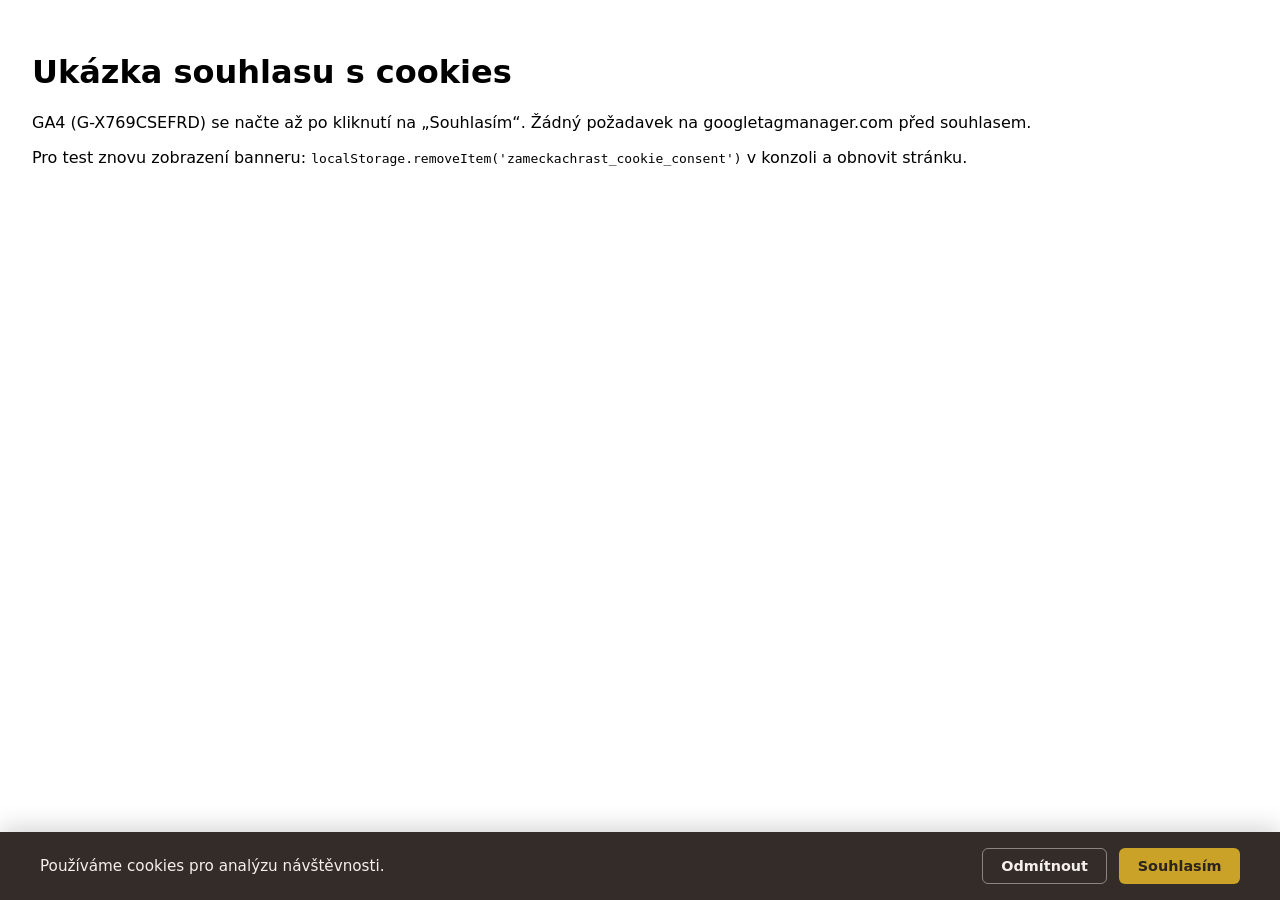
<file: cookie-consent-standalone.html>
<!DOCTYPE html>
<html lang="cs">
<head>
  <meta charset="UTF-8">
  <meta name="viewport" content="width=device-width, initial-scale=1.0">
  <title>Ukázka: cookie consent + GA4 (Consent Mode v2) – jeden soubor</title>
  <!--
    Tento soubor je kompletní ukázka (HTML + CSS + JS v jednom).
    Na produkčním webu používejte: css/consent-banner.css + js/cookie-consent.js
  -->
  <style>
    :root { --space-md: 1rem; --space-sm: 0.75rem; --radius: 6px; }
    body { font-family: system-ui, sans-serif; margin: 0; padding: 2rem; min-height: 60vh; }
    .cookie-consent {
      position: fixed; left: 0; right: 0; bottom: 0; z-index: 100000;
      padding: var(--space-md); padding-bottom: calc(var(--space-md) + env(safe-area-inset-bottom, 0));
      background: rgba(44, 36, 32, 0.96); color: #f5f0eb;
      box-shadow: 0 -4px 24px rgba(0, 0, 0, 0.18);
      font-size: 0.95rem; line-height: 1.45;
    }
    .cookie-consent__inner {
      max-width: 1200px; margin: 0 auto;
      display: flex; flex-wrap: wrap; align-items: center; justify-content: space-between; gap: var(--space-md);
    }
    .cookie-consent__text { flex: 1 1 260px; margin: 0; }
    .cookie-consent__actions { display: flex; flex-wrap: wrap; gap: var(--space-sm); }
    .cookie-consent__btn {
      cursor: pointer; border: none; border-radius: var(--radius); padding: 0.55rem 1.15rem;
      font-size: 0.9rem; font-family: inherit; font-weight: 600;
    }
    .cookie-consent__btn--accept { background: #c9a227; color: #2c2420; }
    .cookie-consent__btn--accept:hover { background: #d4ae32; }
    .cookie-consent__btn--reject {
      background: transparent; color: #f5f0eb; border: 1px solid rgba(245, 240, 235, 0.45);
    }
    .cookie-consent__btn--reject:hover { background: rgba(255, 255, 255, 0.08); }
    body.cookie-consent-visible { padding-bottom: 5.5rem; }
  </style>
  <script>
    window.dataLayer = window.dataLayer || [];
    function gtag(){dataLayer.push(arguments);}
    gtag('consent', 'default', {
      analytics_storage: 'denied',
      ad_storage: 'denied',
      ad_user_data: 'denied',
      ad_personalization: 'denied',
      wait_for_update: 500
    });
  </script>
</head>
<body data-consent-ga-page="uvod">
  <h1>Ukázka souhlasu s cookies</h1>
  <p>GA4 (G-X769CSEFRD) se načte až po kliknutí na „Souhlasím“. Žádný požadavek na googletagmanager.com před souhlasem.</p>
  <p>Pro test znovu zobrazení banneru: <code>localStorage.removeItem('zameckachrast_cookie_consent')</code> v konzoli a obnovit stránku.</p>

  <script>
(function () {
  'use strict';
  var STORAGE_KEY = 'zameckachrast_cookie_consent';
  var SCHEMA_VERSION = 1;
  var GA_MEASUREMENT_ID = 'G-X769CSEFRD';
  var PAGE_EVENTS = {
    uvod: { event: 'key_page_uvod', page_label: 'Úvod' },
    prostory: { event: 'key_page_prostory', page_label: 'Prostory restaurace' },
    ctyri_pepre: { event: 'key_page_ctyri_pepre', page_label: '4 Pepře' },
    menu: { event: 'key_page_menu', page_label: 'Menu' },
    kontakt: { event: 'key_page_kontakt', page_label: 'Kontakt' }
  };
  function readConsent() {
    try {
      var raw = localStorage.getItem(STORAGE_KEY);
      if (!raw) return null;
      var data = JSON.parse(raw);
      if (!data || data.schemaVersion !== SCHEMA_VERSION || !data.choices) return null;
      return data;
    } catch (e) { return null; }
  }
  function saveConsent(choices) {
    try {
      localStorage.setItem(STORAGE_KEY, JSON.stringify({
        schemaVersion: SCHEMA_VERSION,
        choices: choices,
        updatedAt: new Date().toISOString()
      }));
    } catch (e) {}
  }
  function getBodyPageKey() {
    var b = document.body;
    return (b && b.getAttribute('data-consent-ga-page')) || '';
  }
  function removeBanner() {
    var bar = document.getElementById('cookie-consent-bar');
    if (bar) bar.remove();
    document.body.classList.remove('cookie-consent-visible');
  }
  function showBanner() {
    if (document.getElementById('cookie-consent-bar')) return;
    var bar = document.createElement('div');
    bar.id = 'cookie-consent-bar';
    bar.className = 'cookie-consent';
    bar.setAttribute('role', 'dialog');
    bar.setAttribute('aria-live', 'polite');
    bar.setAttribute('aria-label', 'Souhlas s cookies');
    var inner = document.createElement('div');
    inner.className = 'cookie-consent__inner';
    var p = document.createElement('p');
    p.className = 'cookie-consent__text';
    p.textContent = 'Používáme cookies pro analýzu návštěvnosti.';
    var actions = document.createElement('div');
    actions.className = 'cookie-consent__actions';
    var btnAccept = document.createElement('button');
    btnAccept.type = 'button';
    btnAccept.className = 'cookie-consent__btn cookie-consent__btn--accept';
    btnAccept.textContent = 'Souhlasím';
    var btnReject = document.createElement('button');
    btnReject.type = 'button';
    btnReject.className = 'cookie-consent__btn cookie-consent__btn--reject';
    btnReject.textContent = 'Odmítnout';
    btnAccept.addEventListener('click', onAccept);
    btnReject.addEventListener('click', onDecline);
    actions.appendChild(btnReject);
    actions.appendChild(btnAccept);
    inner.appendChild(p);
    inner.appendChild(actions);
    bar.appendChild(inner);
    document.body.appendChild(bar);
    document.body.classList.add('cookie-consent-visible');
  }
  function fireKeyPageEvent() {
    var key = getBodyPageKey();
    if (!key || typeof window.gtag !== 'function') return;
    var def = PAGE_EVENTS[key];
    if (!def) return;
    window.gtag('event', def.event, { page_label: def.page_label });
  }
  function loadGA4AfterConsent() {
    if (window.__zameckaGA4Ready) {
      fireKeyPageEvent();
      return;
    }
    if (document.querySelector('script[data-zamecka-ga4="1"]')) return;
    var s = document.createElement('script');
    s.async = true;
    s.setAttribute('data-zamecka-ga4', '1');
    s.src = 'https://www.googletagmanager.com/gtag/js?id=' + encodeURIComponent(GA_MEASUREMENT_ID);
    s.onload = function () {
      window.dataLayer = window.dataLayer || [];
      function gtag() { window.dataLayer.push(arguments); }
      window.gtag = gtag;
      gtag('consent', 'update', {
        analytics_storage: 'granted',
        ad_storage: 'granted',
        ad_user_data: 'granted',
        ad_personalization: 'granted'
      });
      gtag('js', new Date());
      gtag('config', GA_MEASUREMENT_ID);
      window.__zameckaGA4Ready = true;
      fireKeyPageEvent();
    };
    document.head.appendChild(s);
  }
  function onAccept() {
    saveConsent({ analytics: true, marketing: false });
    removeBanner();
    loadGA4AfterConsent();
  }
  function onDecline() {
    saveConsent({ analytics: false, marketing: false });
    removeBanner();
  }
  function init() {
    var stored = readConsent();
    if (stored && stored.choices.analytics === true) {
      loadGA4AfterConsent();
      return;
    }
    if (stored && stored.choices.analytics === false) return;
    showBanner();
  }
  if (document.readyState === 'loading') {
    document.addEventListener('DOMContentLoaded', init);
  } else {
    init();
  }
})();
  </script>
</body>
</html>
</file>
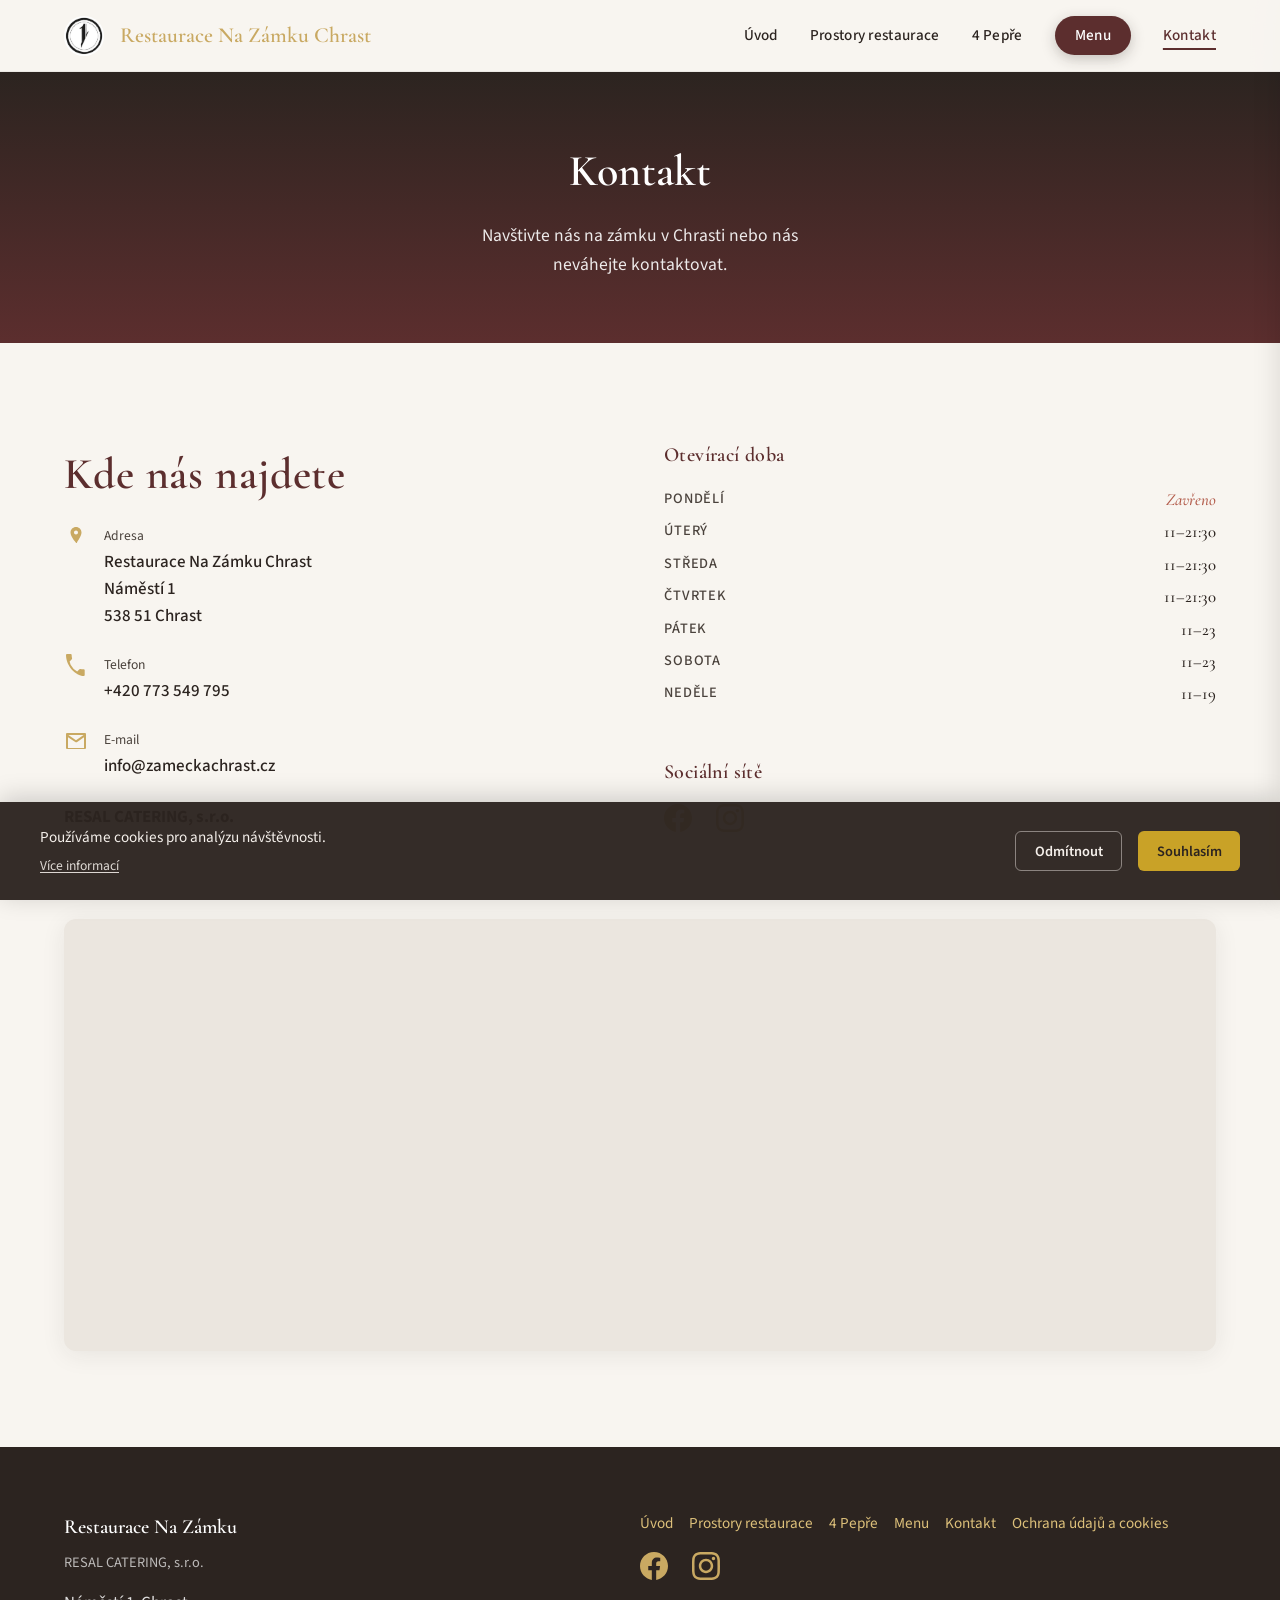
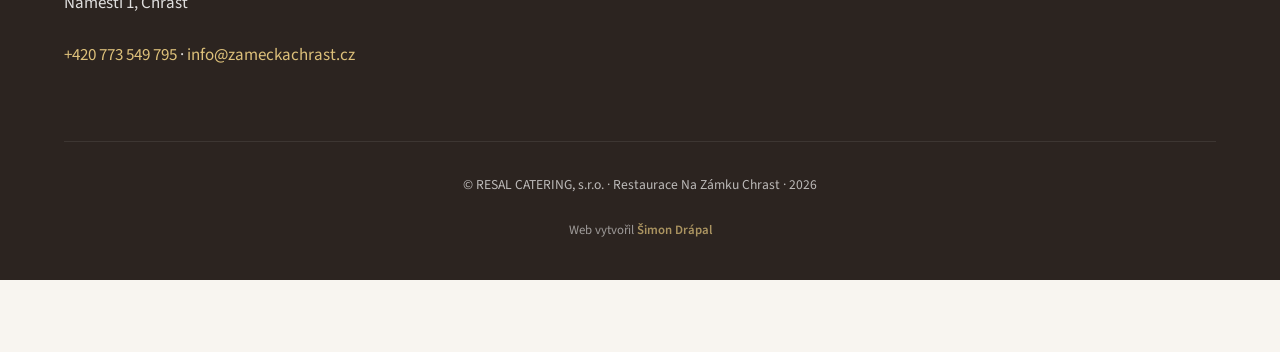
<file: kontakt.html>
<!DOCTYPE html>
<html lang="cs">
<head>
  <meta charset="UTF-8">
  <meta name="viewport" content="width=device-width, initial-scale=1.0">
  <meta name="description" content="Kontakt – Restaurace Na Zámku Chrast. Adresa, telefon, e-mail, mapa a rezervace.">
  <meta name="robots" content="index, follow">
  <script>
    window.dataLayer = window.dataLayer || [];
    function gtag(){dataLayer.push(arguments);}
    gtag('consent', 'default', {
      analytics_storage: 'denied',
      ad_storage: 'denied',
      ad_user_data: 'denied',
      ad_personalization: 'denied',
      wait_for_update: 500
    });
  </script>
  <link rel="canonical" href="https://zameckachrast.cz/kontakt.html">
  <link rel="preconnect" href="https://fonts.googleapis.com">
  <link rel="preconnect" href="https://fonts.gstatic.com" crossorigin>
  <link rel="preconnect" href="https://www.google.com" crossorigin>
  <link rel="dns-prefetch" href="https://www.google.com">
  <link rel="icon" type="image/jpeg" href="images/logo.jpg">
  <title>Kontakt a rezervace | Restaurace Na Zámku Chrast</title>
  <meta property="og:type" content="website">
  <meta property="og:url" content="https://zameckachrast.cz/kontakt.html">
  <meta property="og:title" content="Kontakt a rezervace | Restaurace Na Zámku Chrast">
  <meta property="og:description" content="Kontakt – Restaurace Na Zámku Chrast. Adresa, telefon, e-mail, mapa a rezervace.">
  <meta property="og:image" content="https://zameckachrast.cz/images/logo.jpg">
  <meta property="og:locale" content="cs_CZ">
  <meta name="twitter:card" content="summary_large_image">
  <meta name="twitter:title" content="Kontakt a rezervace | Restaurace Na Zámku Chrast">
  <meta name="twitter:description" content="Kontakt – Restaurace Na Zámku Chrast. Adresa, telefon, e-mail, mapa a rezervace.">
  <meta name="twitter:image" content="https://zameckachrast.cz/images/logo.jpg">
  <link rel="stylesheet" href="css/styles.css">
  <link rel="stylesheet" href="css/consent-banner.css">
  <script type="application/ld+json">
  {"@context":"https://schema.org","@graph":[{"@type":"WebPage","@id":"https://zameckachrast.cz/kontakt.html#webpage","url":"https://zameckachrast.cz/kontakt.html","name":"Kontakt a rezervace | Restaurace Na Zámku Chrast","description":"Kontakt – Restaurace Na Zámku Chrast. Adresa, telefon, e-mail, mapa a rezervace.","isPartOf":{"@type":"WebSite","@id":"https://zameckachrast.cz/#website","url":"https://zameckachrast.cz/","name":"Restaurace Na Zámku Chrast"},"about":{"@id":"https://zameckachrast.cz/#restaurant"}},{"@type":"Restaurant","@id":"https://zameckachrast.cz/#restaurant","name":"Restaurace Na Zámku Chrast","url":"https://zameckachrast.cz/","telephone":"+420773549795","email":"info@zameckachrast.cz","address":{"@type":"PostalAddress","streetAddress":"Náměstí 1","addressLocality":"Chrast","postalCode":"53851","addressCountry":"CZ"},"openingHoursSpecification":[{"@type":"OpeningHoursSpecification","dayOfWeek":["Tuesday","Wednesday","Thursday"],"opens":"11:00","closes":"21:30"},{"@type":"OpeningHoursSpecification","dayOfWeek":"Friday","opens":"11:00","closes":"23:00"},{"@type":"OpeningHoursSpecification","dayOfWeek":"Saturday","opens":"11:00","closes":"23:00"},{"@type":"OpeningHoursSpecification","dayOfWeek":"Sunday","opens":"11:00","closes":"19:00"}],"sameAs":["https://www.facebook.com/RestauraceNaZamkuChrast","https://www.instagram.com/restaurace_na_zamku_chrast/"]}]}
  </script>
</head>
<body data-consent-ga-page="kontakt">
  <header class="site-header" id="site-header">
    <div class="header-inner">
      <a href="index.php" class="logo">
        <img src="images/logo.jpg" alt="Logo Restaurace Na Zámku Chrast">
        <span>Restaurace Na Zámku Chrast</span>
      </a>
      <nav class="nav-desktop" aria-label="Hlavní navigace">
        <a href="index.php">Úvod</a>
        <a href="prostory.html">Prostory restaurace</a>
        <a href="ctyri-pepre.html">4 Pepře</a>
        <a href="menu.html" class="nav-menu">Menu</a>
        <a href="kontakt.html" class="active" aria-current="page">Kontakt</a>
      </nav>
      <button class="nav-toggle" aria-label="Otevřít menu" aria-expanded="false" aria-controls="nav-mobile" id="nav-toggle">
        <span></span>
        <span></span>
        <span></span>
      </button>
    </div>
  </header>
  <div class="nav-overlay" id="nav-overlay" aria-hidden="true"></div>
  <nav class="nav-mobile" id="nav-mobile" aria-label="Mobilní menu">
    <a href="index.php">Úvod</a>
    <a href="prostory.html">Prostory restaurace</a>
    <a href="ctyri-pepre.html">4 Pepře</a>
    <a href="menu.html" class="nav-menu">Menu</a>
    <a href="kontakt.html" class="active" aria-current="page">Kontakt</a>
  </nav>

  <main>
    <header class="page-hero">
      <div class="container">
        <h1 class="page-hero__title">Kontakt</h1>
        <p class="page-hero__subtitle">Navštivte nás na zámku v Chrasti nebo nás neváhejte kontaktovat.</p>
      </div>
    </header>

    <section class="section" id="kontakt-info">
      <div class="container">
        <div class="contact-grid">
          <div class="contact-info">
            <h2 class="section-title">Kde nás najdete</h2>
            <div class="contact-info__item">
              <span class="contact-info__icon" aria-hidden="true">
                <svg width="24" height="24" viewBox="0 0 24 24" fill="currentColor" aria-hidden="true">
                  <path d="M12 2C8.962 2 6.5 4.462 6.5 7.5c0 3.889 4.32 8.897 5.504 10.19.268.288.724.288.992 0C13.18 16.397 17.5 11.389 17.5 7.5 17.5 4.462 15.038 2 12 2zm0 7.5c-1.105 0-2-.896-2-2 0-1.105.895-2 2-2s2 .895 2 2c0 1.104-.895 2-2 2z"/>
                </svg>
              </span>
              <div>
                <div class="contact-info__label">Adresa</div>
                <div class="contact-info__value">
                  Restaurace Na Zámku Chrast<br>
                  Náměstí 1<br>
                  538 51 Chrast
                </div>
              </div>
            </div>
            <div class="contact-info__item">
              <span class="contact-info__icon" aria-hidden="true">
                <svg width="24" height="24" viewBox="0 0 24 24" fill="currentColor" aria-hidden="true">
                  <path d="M6.62 10.79a15.053 15.053 0 006.59 6.59l2.2-2.2a1 1 0 01.96-.26c1.05.26 2.18.4 3.33.4a1 1 0 011 1V21a1 1 0 01-1 1C11.85 22 2 12.15 2 1a1 1 0 011-1h3.67a1 1 0 011 1c0 1.15.14 2.28.4 3.33a1 1 0 01-.26.96l-2.2 2.2z"/>
                </svg>
              </span>
              <div>
                <div class="contact-info__label">Telefon</div>
                <div class="contact-info__value"><a href="tel:+420773549795">+420 773 549 795</a></div>
              </div>
            </div>
            <div class="contact-info__item">
              <span class="contact-info__icon" aria-hidden="true">
                <svg width="24" height="24" viewBox="0 0 24 24" fill="currentColor" aria-hidden="true">
                  <path d="M3 4h18a1 1 0 011 1v14a1 1 0 01-1 1H3a1 1 0 01-1-1V5a1 1 0 011-1zm1.4 2l7.6 5.2L19.6 6H4.4zm-.4 2.25V19h16V8.25l-7.2 4.93a1 1 0 01-1.13 0L4 8.25z"/>
                </svg>
              </span>
              <div>
                <div class="contact-info__label">E-mail</div>
                <div class="contact-info__value"><a href="mailto:info@zameckachrast.cz">info@zameckachrast.cz</a></div>
              </div>
            </div>
            <p><strong>RESAL CATERING, s.r.o.</strong></p>
          </div>

          <div>
            <h3 class="section-title" style="font-size: 1.25rem; margin-top: 0; margin-bottom: var(--space-sm);">Otevírací doba</h3>
            <div class="opening-hours">
              <div class="opening-hours__row">
                <span class="opening-hours__day">Pondělí</span>
                <span class="opening-hours__time opening-hours__time--closed">Zavřeno</span>
              </div>
              <div class="opening-hours__row">
                <span class="opening-hours__day">Úterý</span>
                <span class="opening-hours__time">11–21:30</span>
              </div>
              <div class="opening-hours__row">
                <span class="opening-hours__day">Středa</span>
                <span class="opening-hours__time">11–21:30</span>
              </div>
              <div class="opening-hours__row">
                <span class="opening-hours__day">Čtvrtek</span>
                <span class="opening-hours__time">11–21:30</span>
              </div>
              <div class="opening-hours__row">
                <span class="opening-hours__day">Pátek</span>
                <span class="opening-hours__time">11–23</span>
              </div>
              <div class="opening-hours__row">
                <span class="opening-hours__day">Sobota</span>
                <span class="opening-hours__time">11–23</span>
              </div>
              <div class="opening-hours__row">
                <span class="opening-hours__day">Neděle</span>
                <span class="opening-hours__time">11–19</span>
              </div>
            </div>

            <h3 class="section-title" style="font-size: 1.25rem; margin-top: var(--space-xl); margin-bottom: var(--space-sm);">Sociální sítě</h3>
            <div class="footer__social">
              <a href="https://www.facebook.com/RestauraceNaZamkuChrast" target="_blank" rel="noopener noreferrer" aria-label="Facebook">
                <svg width="24" height="24" viewBox="0 0 24 24" fill="currentColor" aria-hidden="true"><path d="M24 12.073c0-6.627-5.373-12-12-12s-12 5.373-12 12c0 5.99 4.388 10.954 10.125 11.854v-8.385H7.078v-3.47h3.047V9.43c0-3.007 1.792-4.669 4.533-4.669 1.312 0 2.686.235 2.686.235v2.953H15.83c-1.491 0-1.956.925-1.956 1.874v2.25h3.328l-.532 3.47h-2.796v8.385C19.612 23.027 24 18.062 24 12.073z"/></svg>
              </a>
              <a href="https://www.instagram.com/restaurace_na_zamku_chrast/" target="_blank" rel="noopener noreferrer" aria-label="Instagram">
                <svg width="24" height="24" viewBox="0 0 24 24" fill="currentColor" aria-hidden="true"><path d="M12 2.163c3.204 0 3.584.012 4.85.07 3.252.148 4.771 1.691 4.919 4.919.058 1.265.069 1.645.069 4.849 0 3.205-.012 3.584-.069 4.849-.149 3.225-1.664 4.771-4.919 4.919-1.266.058-1.644.07-4.85.07-3.204 0-3.584-.012-4.849-.07-3.26-.149-4.771-1.699-4.919-4.92-.058-1.265-.07-1.644-.07-4.849 0-3.204.013-3.583.07-4.849.149-3.227 1.664-4.771 4.919-4.919 1.266-.057 1.645-.069 4.849-.069zm0-2.163c-3.259 0-3.667.014-4.947.072-4.358.2-6.78 2.618-6.98 6.98-.059 1.281-.073 1.689-.073 4.948 0 3.259.014 3.668.072 4.948.2 4.358 2.618 6.78 6.98 6.98 1.281.058 1.689.072 4.948.072 3.259 0 3.668-.014 4.948-.072 4.354-.2 6.782-2.618 6.979-6.98.059-1.28.073-1.689.073-4.948 0-3.259-.014-3.667-.072-4.947-.196-4.354-2.617-6.78-6.979-6.98-1.281-.059-1.69-.073-4.949-.073zm0 5.838c-3.403 0-6.162 2.759-6.162 6.162s2.759 6.163 6.162 6.163 6.162-2.759 6.162-6.163c0-3.403-2.759-6.162-6.162-6.162zm0 10.162c-2.209 0-4-1.79-4-4 0-2.209 1.791-4 4-4s4 1.791 4 4c0 2.21-1.791 4-4 4zm6.406-11.845c-.796 0-1.441.645-1.441 1.44s.645 1.44 1.441 1.44c.795 0 1.439-.645 1.439-1.44s-.644-1.44-1.439-1.44z"/></svg>
              </a>
            </div>
          </div>
        </div>

        <div class="map-wrap">
          <iframe
            src="https://www.google.com/maps/embed?pb=!1m18!1m12!1m3!1d6848.244388263871!2d15.93518553232348!3d49.89829178938481!2m3!1f0!2f0!3f0!3m2!1i1024!2i768!4f13.1!3m3!1m2!1s0x470db7bf98060a7d%3A0x93019dbac3e245ba!2sRestaurace%20Na%20Z%C3%A1mku!5e0!3m2!1scs!2scz!4v1773228343787!5m2!1scs!2scz"
            width="600"
            height="450"
            style="border:0;"
            allowfullscreen=""
            loading="lazy"
            referrerpolicy="no-referrer-when-downgrade"
            title="Mapa – Restaurace Na Zámku Chrast"
          ></iframe>
        </div>
      </div>
    </section>

    <footer class="site-footer">
      <div class="container">
        <div class="footer-grid">
          <div>
            <div class="footer__brand">Restaurace Na Zámku</div>
            <div class="footer__company">RESAL CATERING, s.r.o.</div>
            <p>Náměstí 1, Chrast</p>
            <p><a href="tel:+420773549795">+420 773 549 795</a> · <a href="mailto:info@zameckachrast.cz">info@zameckachrast.cz</a></p>
          </div>
          <div>
            <div class="footer__links">
              <a href="index.php">Úvod</a>
              <a href="prostory.html">Prostory restaurace</a>
              <a href="ctyri-pepre.html">4 Pepře</a>
              <a href="menu.html">Menu</a>
              <a href="kontakt.html">Kontakt</a>
              <a href="ochrana-udaju.html">Ochrana údajů a cookies</a>
            </div>
            <div class="footer__social">
              <a href="https://www.facebook.com/RestauraceNaZamkuChrast" target="_blank" rel="noopener noreferrer" aria-label="Facebook">
                <svg width="24" height="24" viewBox="0 0 24 24" fill="currentColor" aria-hidden="true"><path d="M24 12.073c0-6.627-5.373-12-12-12s-12 5.373-12 12c0 5.99 4.388 10.954 10.125 11.854v-8.385H7.078v-3.47h3.047V9.43c0-3.007 1.792-4.669 4.533-4.669 1.312 0 2.686.235 2.686.235v2.953H15.83c-1.491 0-1.956.925-1.956 1.874v2.25h3.328l-.532 3.47h-2.796v8.385C19.612 23.027 24 18.062 24 12.073z"/></svg>
              </a>
              <a href="https://www.instagram.com/restauraceanazamkuchrast/" target="_blank" rel="noopener noreferrer" aria-label="Instagram">
                <svg width="24" height="24" viewBox="0 0 24 24" fill="currentColor" aria-hidden="true"><path d="M12 2.163c3.204 0 3.584.012 4.85.07 3.252.148 4.771 1.691 4.919 4.919.058 1.265.069 1.645.069 4.849 0 3.205-.012 3.584-.069 4.849-.149 3.225-1.664 4.771-4.919 4.919-1.266.058-1.644.07-4.85.07-3.204 0-3.584-.012-4.849-.07-3.26-.149-4.771-1.699-4.919-4.92-.058-1.265-.07-1.644-.07-4.849 0-3.204.013-3.583.07-4.849.149-3.227 1.664-4.771 4.919-4.919 1.266-.057 1.645-.069 4.849-.069zm0-2.163c-3.259 0-3.667.014-4.947.072-4.358.2-6.78 2.618-6.98 6.98-.059 1.281-.073 1.689-.073 4.948 0 3.259.014 3.668.072 4.948.2 4.358 2.618 6.78 6.98 6.98 1.281.058 1.689.072 4.948.072 3.259 0 3.668-.014 4.948-.072 4.354-.2 6.782-2.618 6.979-6.98.059-1.28.073-1.689.073-4.948 0-3.259-.014-3.667-.072-4.947-.196-4.354-2.617-6.78-6.979-6.98-1.281-.059-1.69-.073-4.949-.073zm0 5.838c-3.403 0-6.162 2.759-6.162 6.162s2.759 6.163 6.162 6.163 6.162-2.759 6.162-6.163c0-3.403-2.759-6.162-6.162-6.162zm0 10.162c-2.209 0-4-1.79-4-4 0-2.209 1.791-4 4-4s4 1.791 4 4c0 2.21-1.791 4-4 4zm6.406-11.845c-.796 0-1.441.645-1.441 1.44s.645 1.44 1.441 1.44c.795 0 1.439-.645 1.439-1.44s-.644-1.44-1.439-1.44z"/></svg>
              </a>
            </div>
          </div>
        </div>
        <div class="footer__bottom">
          © RESAL CATERING, s.r.o. · Restaurace Na Zámku Chrast · 2026
        </div>
        <p class="footer__credit">
          Web vytvořil
          <a href="https://www.linkedin.com/in/%C5%A1imon-dr%C3%A1pal-34b840349/" class="footer__credit-name" target="_blank" rel="noopener noreferrer">Šimon Drápal</a>
        </p>
      </div>
    </footer>
  </main>

  <script src="js/cookie-consent.js" defer></script>
  <script src="js/main.js" defer></script>
</body>
</html>
</file>
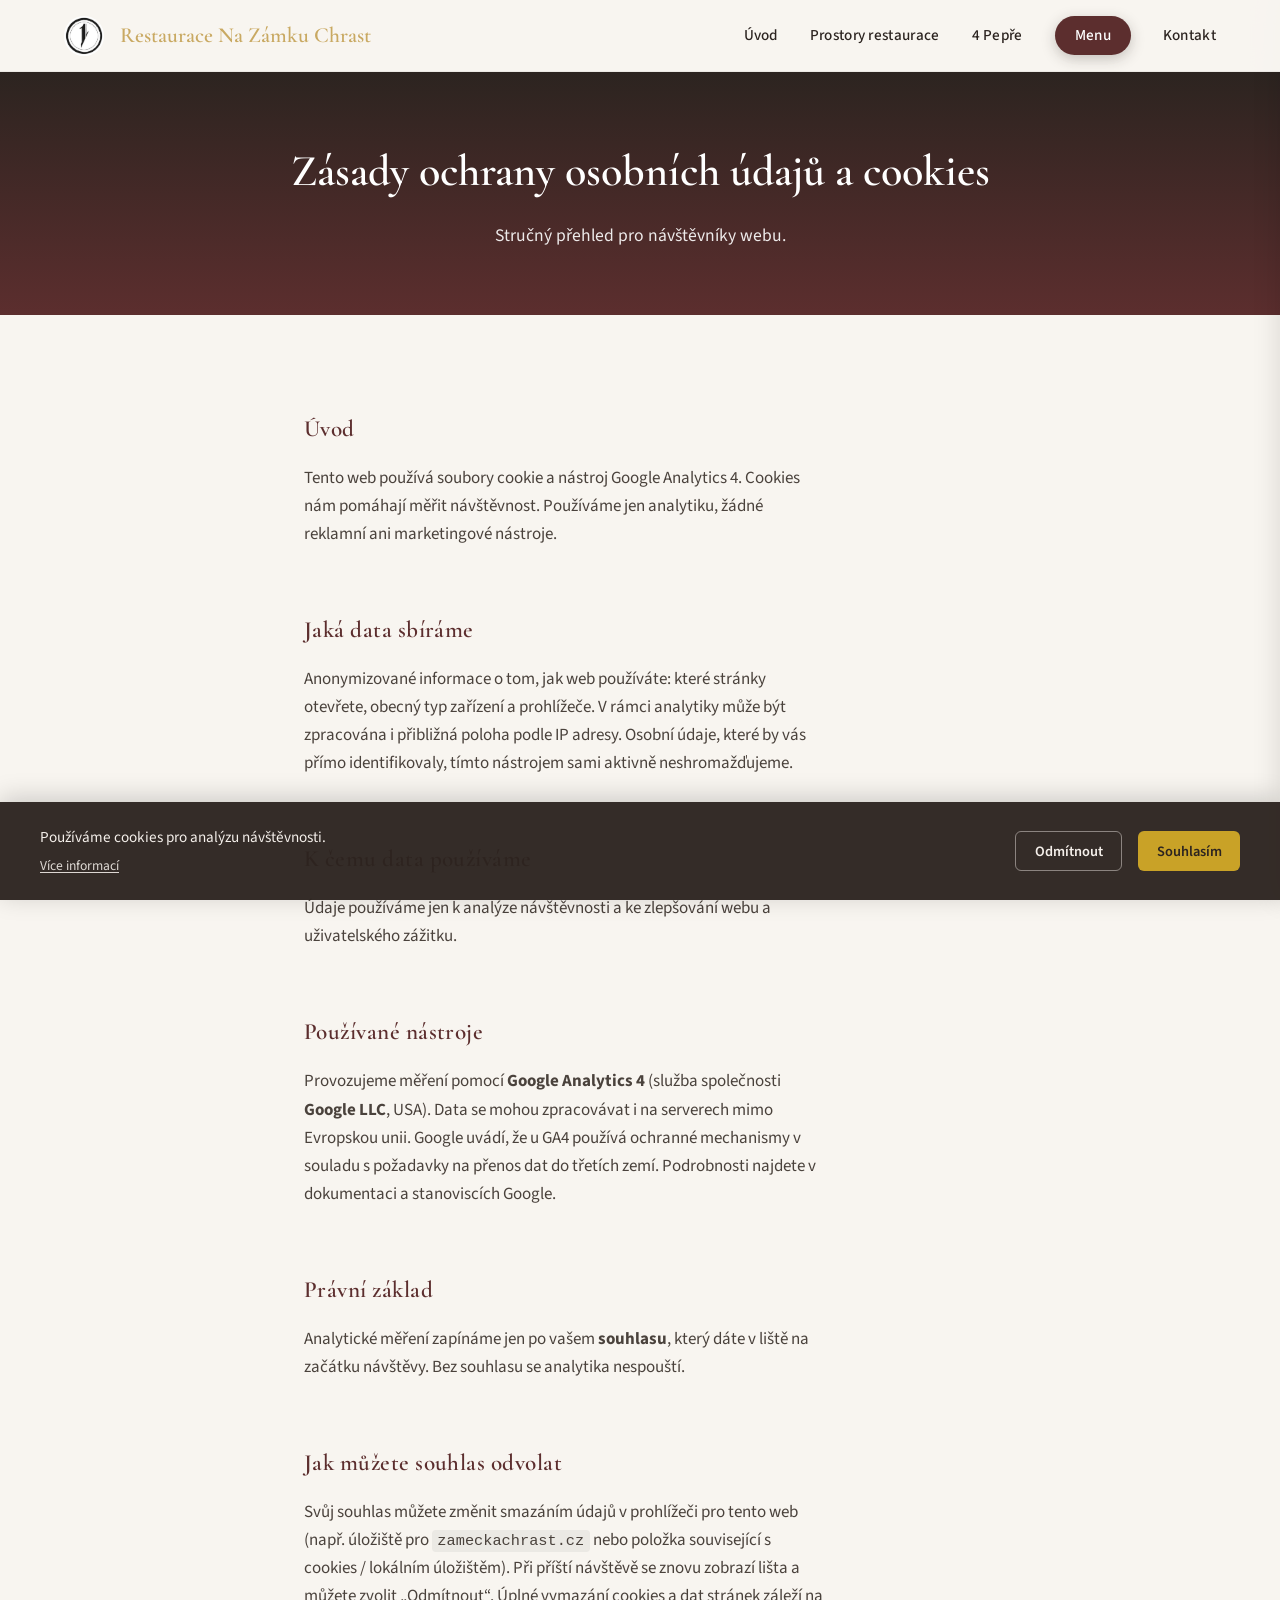
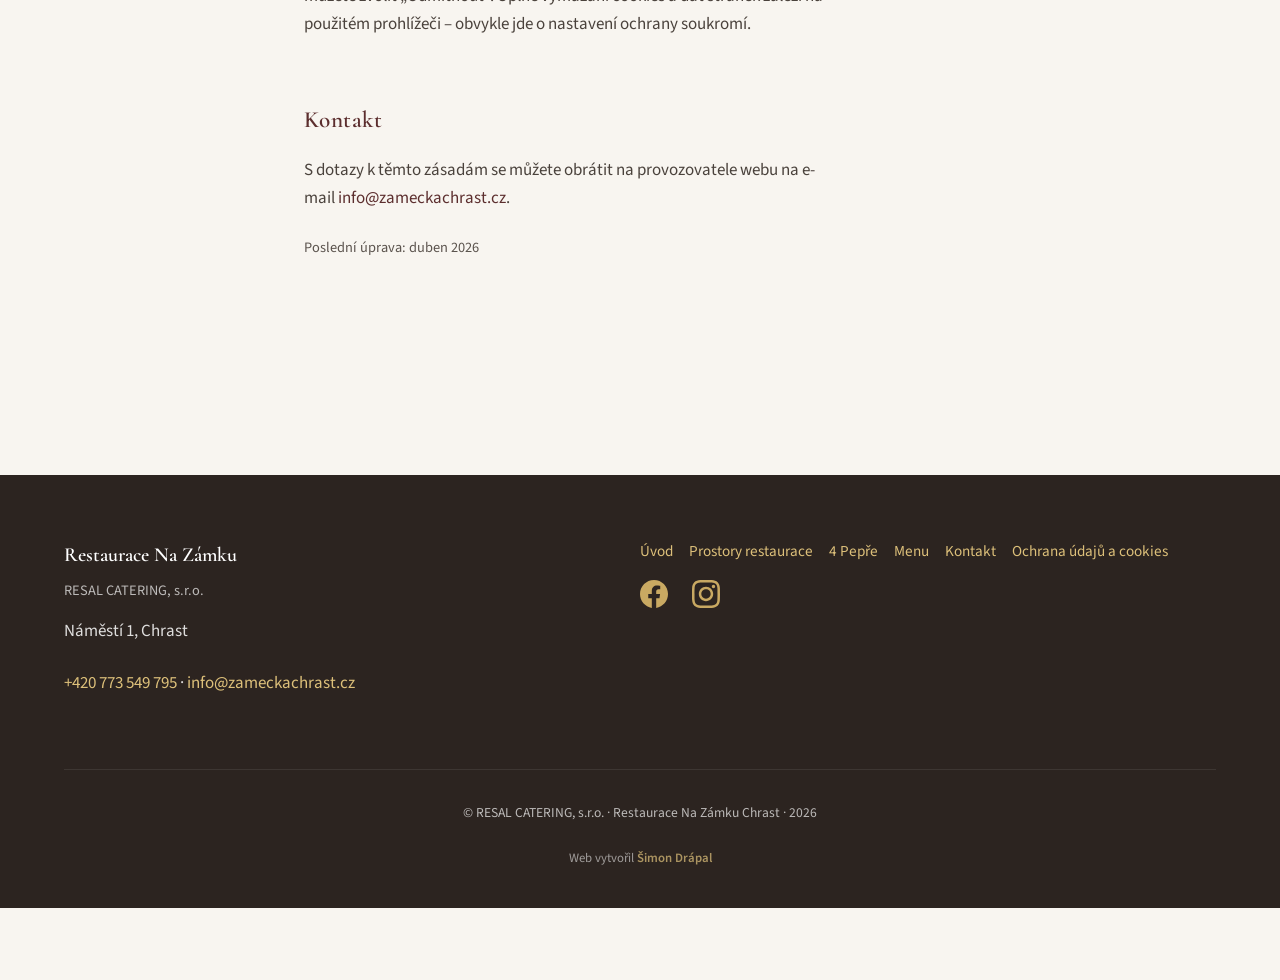
<file: ochrana-udaju.html>
<!DOCTYPE html>
<html lang="cs">
<head>
  <meta charset="UTF-8">
  <meta name="viewport" content="width=device-width, initial-scale=1.0">
  <meta name="description" content="Zásady ochrany osobních údajů a cookies – Restaurace Na Zámku Chrast. Krátký přehled zpracování údajů a Google Analytics 4.">
  <meta name="robots" content="index, follow">
  <script>
    window.dataLayer = window.dataLayer || [];
    function gtag(){dataLayer.push(arguments);}
    gtag('consent', 'default', {
      analytics_storage: 'denied',
      ad_storage: 'denied',
      ad_user_data: 'denied',
      ad_personalization: 'denied',
      wait_for_update: 500
    });
  </script>
  <link rel="canonical" href="https://zameckachrast.cz/ochrana-udaju.html">
  <link rel="preconnect" href="https://fonts.googleapis.com">
  <link rel="preconnect" href="https://fonts.gstatic.com" crossorigin>
  <link rel="icon" type="image/jpeg" href="images/logo.jpg">
  <title>Zásady ochrany osobních údajů a cookies | Restaurace Na Zámku Chrast</title>
  <meta property="og:type" content="website">
  <meta property="og:url" content="https://zameckachrast.cz/ochrana-udaju.html">
  <meta property="og:title" content="Zásady ochrany osobních údajů a cookies | Restaurace Na Zámku Chrast">
  <meta property="og:description" content="Přehled zpracování osobních údajů a cookies na webu restaurace. Pouze analytické nástroje (Google Analytics 4).">
  <meta property="og:locale" content="cs_CZ">
  <link rel="stylesheet" href="css/styles.css">
  <link rel="stylesheet" href="css/consent-banner.css">
  <script type="application/ld+json">
  {"@context":"https://schema.org","@type":"WebPage","@id":"https://zameckachrast.cz/ochrana-udaju.html#webpage","url":"https://zameckachrast.cz/ochrana-udaju.html","name":"Zásady ochrany osobních údajů a cookies | Restaurace Na Zámku Chrast","isPartOf":{"@type":"WebSite","@id":"https://zameckachrast.cz/#website","url":"https://zameckachrast.cz/","name":"Restaurace Na Zámku Chrast"}}
  </script>
</head>
<body>
  <header class="site-header" id="site-header">
    <div class="header-inner">
      <a href="index.php" class="logo">
        <img src="images/logo.jpg" alt="Logo Restaurace Na Zámku Chrast">
        <span>Restaurace Na Zámku Chrast</span>
      </a>
      <nav class="nav-desktop" aria-label="Hlavní navigace">
        <a href="index.php">Úvod</a>
        <a href="prostory.html">Prostory restaurace</a>
        <a href="ctyri-pepre.html">4 Pepře</a>
        <a href="menu.html" class="nav-menu">Menu</a>
        <a href="kontakt.html">Kontakt</a>
      </nav>
      <button class="nav-toggle" aria-label="Otevřít menu" aria-expanded="false" aria-controls="nav-mobile" id="nav-toggle">
        <span></span>
        <span></span>
        <span></span>
      </button>
    </div>
  </header>
  <div class="nav-overlay" id="nav-overlay" aria-hidden="true"></div>
  <nav class="nav-mobile" id="nav-mobile" aria-label="Mobilní menu">
    <a href="index.php">Úvod</a>
    <a href="prostory.html">Prostory restaurace</a>
    <a href="ctyri-pepre.html">4 Pepře</a>
    <a href="menu.html" class="nav-menu">Menu</a>
    <a href="kontakt.html">Kontakt</a>
  </nav>

  <main>
    <header class="page-hero">
      <div class="container">
        <h1 class="page-hero__title">Zásady ochrany osobních údajů a cookies</h1>
        <p class="page-hero__subtitle">Stručný přehled pro návštěvníky webu.</p>
      </div>
    </header>

    <section class="section legal-page">
      <div class="container container--narrow">
        <h2 class="section-title">Úvod</h2>
        <p>Tento web používá soubory cookie a nástroj Google Analytics 4. Cookies nám pomáhají měřit návštěvnost. Používáme jen analytiku, žádné reklamní ani marketingové nástroje.</p>

        <h2 class="section-title">Jaká data sbíráme</h2>
        <p>Anonymizované informace o tom, jak web používáte: které stránky otevřete, obecný typ zařízení a prohlížeče. V rámci analytiky může být zpracována i přibližná poloha podle IP adresy. Osobní údaje, které by vás přímo identifikovaly, tímto nástrojem sami aktivně neshromažďujeme.</p>

        <h2 class="section-title">K čemu data používáme</h2>
        <p>Údaje používáme jen k analýze návštěvnosti a ke zlepšování webu a uživatelského zážitku.</p>

        <h2 class="section-title">Používané nástroje</h2>
        <p>Provozujeme měření pomocí <strong>Google Analytics 4</strong> (služba společnosti <strong>Google LLC</strong>, USA). Data se mohou zpracovávat i na serverech mimo Evropskou unii. Google uvádí, že u GA4 používá ochranné mechanismy v souladu s požadavky na přenos dat do třetích zemí. Podrobnosti najdete v dokumentaci a stanoviscích Google.</p>

        <h2 class="section-title">Právní základ</h2>
        <p>Analytické měření zapínáme jen po vašem <strong>souhlasu</strong>, který dáte v liště na začátku návštěvy. Bez souhlasu se analytika nespouští.</p>

        <h2 class="section-title">Jak můžete souhlas odvolat</h2>
        <p>Svůj souhlas můžete změnit smazáním údajů v prohlížeči pro tento web (např. úložiště pro <code>zameckachrast.cz</code> nebo položka související s cookies / lokálním úložištěm). Při příští návštěvě se znovu zobrazí lišta a můžete zvolit „Odmítnout“. Úplné vymazání cookies a dat stránek záleží na použitém prohlížeči – obvykle jde o nastavení ochrany soukromí.</p>

        <h2 class="section-title">Kontakt</h2>
        <p>S dotazy k těmto zásadám se můžete obrátit na provozovatele webu na e-mail <a href="mailto:info@zameckachrast.cz">info@zameckachrast.cz</a>.</p>
        <p class="legal-page__meta">Poslední úprava: duben 2026</p>
      </div>
    </section>

    <footer class="site-footer">
      <div class="container">
        <div class="footer-grid">
          <div>
            <div class="footer__brand">Restaurace Na Zámku</div>
            <div class="footer__company">RESAL CATERING, s.r.o.</div>
            <p>Náměstí 1, Chrast</p>
            <p><a href="tel:+420773549795">+420 773 549 795</a> · <a href="mailto:info@zameckachrast.cz">info@zameckachrast.cz</a></p>
          </div>
          <div>
            <div class="footer__links">
              <a href="index.php">Úvod</a>
              <a href="prostory.html">Prostory restaurace</a>
              <a href="ctyri-pepre.html">4 Pepře</a>
              <a href="menu.html">Menu</a>
              <a href="kontakt.html">Kontakt</a>
              <a href="ochrana-udaju.html" aria-current="page">Ochrana údajů a cookies</a>
            </div>
            <div class="footer__social">
              <a href="https://www.facebook.com/RestauraceNaZamkuChrast" target="_blank" rel="noopener noreferrer" aria-label="Facebook">
                <svg width="24" height="24" viewBox="0 0 24 24" fill="currentColor" aria-hidden="true"><path d="M24 12.073c0-6.627-5.373-12-12-12s-12 5.373-12 12c0 5.99 4.388 10.954 10.125 11.854v-8.385H7.078v-3.47h3.047V9.43c0-3.007 1.792-4.669 4.533-4.669 1.312 0 2.686.235 2.686.235v2.953H15.83c-1.491 0-1.956.925-1.956 1.874v2.25h3.328l-.532 3.47h-2.796v8.385C19.612 23.027 24 18.062 24 12.073z"/></svg>
              </a>
              <a href="https://www.instagram.com/restauraceanazamkuchrast/" target="_blank" rel="noopener noreferrer" aria-label="Instagram">
                <svg width="24" height="24" viewBox="0 0 24 24" fill="currentColor" aria-hidden="true"><path d="M12 2.163c3.204 0 3.584.012 4.85.07 3.252.148 4.771 1.691 4.919 4.919.058 1.265.069 1.645.069 4.849 0 3.205-.012 3.584-.069 4.849-.149 3.225-1.664 4.771-4.919 4.919-1.266.058-1.644.07-4.85.07-3.204 0-3.584-.012-4.849-.07-3.26-.149-4.771-1.699-4.919-4.92-.058-1.265-.07-1.644-.07-4.849 0-3.204.013-3.583.07-4.849.149-3.227 1.664-4.771 4.919-4.919 1.266-.057 1.645-.069 4.849-.069zm0-2.163c-3.259 0-3.667.014-4.947.072-4.358.2-6.78 2.618-6.98 6.98-.059 1.281-.073 1.689-.073 4.948 0 3.259.014 3.668.072 4.948.2 4.358 2.618 6.78 6.98 6.98 1.281.058 1.689.072 4.948.072 3.259 0 3.668-.014 4.948-.072 4.354-.2 6.782-2.618 6.979-6.98.059-1.28.073-1.689.073-4.948 0-3.259-.014-3.667-.072-4.947-.196-4.354-2.617-6.78-6.979-6.98-1.281-.059-1.69-.073-4.949-.073zm0 5.838c-3.403 0-6.162 2.759-6.162 6.162s2.759 6.163 6.162 6.163 6.162-2.759 6.162-6.163c0-3.403-2.759-6.162-6.162-6.162zm0 10.162c-2.209 0-4-1.79-4-4 0-2.209 1.791-4 4-4s4 1.791 4 4c0 2.21-1.791 4-4 4zm6.406-11.845c-.796 0-1.441.645-1.441 1.44s.645 1.44 1.441 1.44c.795 0 1.439-.645 1.439-1.44s-.644-1.44-1.439-1.44z"/></svg>
              </a>
            </div>
          </div>
        </div>
        <div class="footer__bottom">
          © RESAL CATERING, s.r.o. · Restaurace Na Zámku Chrast · 2026
        </div>
        <p class="footer__credit">
          Web vytvořil
          <a href="https://www.linkedin.com/in/%C5%A1imon-dr%C3%A1pal-34b840349/" class="footer__credit-name" target="_blank" rel="noopener noreferrer">Šimon Drápal</a>
        </p>
      </div>
    </footer>
  </main>

  <script src="js/cookie-consent.js" defer></script>
  <script src="js/main.js" defer></script>
</body>
</html>
</file>
<file: css/styles.css>
/* ==========================================================================
   Restaurace Na Zámku Chrast – Main Styles
   Elegant, warm, atmospheric castle restaurant
   ========================================================================== */

/* --------------------------------------------------------------------------
   Imports & base
   -------------------------------------------------------------------------- */
@import url('https://fonts.googleapis.com/css2?family=Cormorant+Garamond:ital,wght@0,400;0,500;0,600;0,700;1,400;1,500&family=Source+Sans+3:ital,wght@0,300..900;1,300..900&display=swap');

:root {
  /* Colors */
  --color-primary: #5C2E2E;
  --color-primary-light: #7a3d3d;
  --color-secondary: #C9A962;
  --color-secondary-light: #ddc07a;
  --color-bg: #F8F5F0;
  --color-bg-dark: #ebe6df;
  --color-dark: #2C2420;
  --color-dark-soft: #4a423c;
  --color-light: #FFFFFF;
  --color-overlay: rgba(44, 36, 32, 0.65);
  --color-overlay-light: rgba(248, 245, 240, 0.92);

  /* Typography */
  --font-heading: 'Cormorant Garamond', Georgia, serif;
  --font-body: 'Source Sans 3', -apple-system, BlinkMacSystemFont, sans-serif;

  /* Spacing */
  --space-xs: 0.5rem;
  --space-sm: 1rem;
  --space-md: 1.5rem;
  --space-lg: 2rem;
  --space-xl: 3rem;
  --space-2xl: 4rem;
  --space-3xl: 6rem;

  /* Layout */
  --container-max: 1200px;
  --container-narrow: 720px;
  --header-height: 72px;
  --radius: 6px;
  --radius-lg: 12px;
  --shadow: 0 4px 24px rgba(44, 36, 32, 0.08);
  --shadow-hover: 0 8px 32px rgba(44, 36, 32, 0.12);

  /* Transitions */
  --ease: cubic-bezier(0.4, 0, 0.2, 1);
  --duration: 0.3s;
}

*, *::before, *::after { box-sizing: border-box; }
html { scroll-behavior: smooth; }
body {
  margin: 0;
  font-family: var(--font-body);
  font-size: 1.0625rem;
  line-height: 1.6;
  color: var(--color-dark);
  background-color: var(--color-bg);
  -webkit-font-smoothing: antialiased;
}
img { max-width: 100%; height: auto; display: block; }
a { color: var(--color-primary); text-decoration: none; transition: color var(--duration) var(--ease); }
a:hover { color: var(--color-primary-light); }
ul, ol { margin: 0 0 var(--space-md); padding-left: 1.25em; }
p { margin: 0 0 var(--space-md); }

/* --------------------------------------------------------------------------
   Layout
   -------------------------------------------------------------------------- */
.container {
  width: 100%;
  max-width: var(--container-max);
  margin: 0 auto;
  padding: 0 var(--space-md);
}
.container--narrow { max-width: var(--container-narrow); }

/* Zásady ochrany údajů – klidná, čitelná stránka */
.legal-page .section-title {
  margin-top: var(--space-2xl);
  margin-bottom: var(--space-sm);
  font-size: clamp(1.2rem, 2.5vw, 1.45rem);
}
.legal-page .section-title:first-of-type {
  margin-top: 0;
}
.legal-page p {
  margin: 0 0 var(--space-md);
  color: var(--color-dark-soft);
  line-height: 1.65;
  max-width: 65ch;
}
.legal-page p code {
  font-size: 0.9em;
  background: rgba(44, 36, 32, 0.06);
  padding: 0.12em 0.35em;
  border-radius: 4px;
}
.legal-page__meta {
  margin-top: var(--space-xl);
  font-size: 0.9rem;
  color: var(--color-dark-soft);
  opacity: 0.9;
}

.section {
  padding: var(--space-3xl) 0;
}
.section--dark {
  background-color: var(--color-dark);
  color: var(--color-light);
}
.section--dark a { color: var(--color-secondary-light); }
.section--dark .section-title { color: var(--color-light); }
.section--dark .section-subtitle { color: rgba(255,255,255,0.85); }
.section--cream { background-color: var(--color-bg-dark); }

/* Kontakt – menší mezera pod mapou */
#kontakt-info {
  padding-bottom: 0;
}

.section--compact {
  padding-top: var(--space-2xl);
}

.section-title {
  font-family: var(--font-heading);
  font-size: clamp(2rem, 4vw, 2.75rem);
  font-weight: 600;
  color: var(--color-primary);
  margin: 0 0 var(--space-sm);
  letter-spacing: 0.02em;
}
.section-subtitle {
  font-size: 1.125rem;
  color: var(--color-dark-soft);
  margin: 0 0 var(--space-xl);
  max-width: 56ch;
  margin-left: auto;
  margin-right: auto;
}

.section-subtitle--tight {
  margin-top: 0;
  margin-bottom: var(--space-lg);
}

/* --------------------------------------------------------------------------
   Generic scroll animations
   -------------------------------------------------------------------------- */
[data-animate] {
  opacity: 0;
  transform: translateY(18px);
  transition: opacity 0.6s var(--ease), transform 0.6s var(--ease);
}
[data-animate].is-visible {
  opacity: 1;
  transform: translateY(0);
}

/* --------------------------------------------------------------------------
   Header & Navigation
   -------------------------------------------------------------------------- */
.site-header {
  position: fixed;
  top: 0;
  left: 0;
  right: 0;
  z-index: 1000;
  height: var(--header-height);
  background: var(--color-overlay-light);
  backdrop-filter: blur(12px);
  -webkit-backdrop-filter: blur(12px);
  border-bottom: 1px solid rgba(44, 36, 32, 0.06);
  transition: background var(--duration) var(--ease);
}
.site-header.scrolled { background: var(--color-overlay-light); }

.header-inner {
  display: flex;
  align-items: center;
  justify-content: space-between;
  height: 100%;
  max-width: var(--container-max);
  margin: 0 auto;
  padding: 0 var(--space-md);
}

.logo {
  display: inline-flex;
  align-items: center;
  gap: var(--space-sm);
  font-family: var(--font-heading);
  font-size: 1.35rem;
  font-weight: 600;
  color: var(--color-primary);
}
.logo span { color: var(--color-secondary); }
.logo img {
  display: block;
  width: 40px;
  height: 40px;
  border-radius: 50%;
  object-fit: cover;
}

@media (max-width: 480px) {
  .logo {
    font-size: 1.05rem;
  }
}

.nav-desktop {
  display: none;
}
@media (min-width: 768px) {
  .nav-desktop {
    display: flex;
    align-items: center;
    gap: var(--space-lg);
  }
  .nav-desktop a {
    font-size: 0.95rem;
    font-weight: 500;
    color: var(--color-dark);
    letter-spacing: 0.02em;
  }
  .nav-desktop a:hover { color: var(--color-primary); }
  .nav-desktop a.active {
    color: var(--color-primary);
    text-decoration: underline;
    text-decoration-thickness: 2px;
    text-underline-offset: 8px;
    text-decoration-color: var(--color-primary);
  }
}
.nav-menu {
  font-weight: 700;
}
@media (min-width: 768px) {
  .nav-desktop .nav-menu {
    background: var(--color-primary);
    color: var(--color-light);
    padding: 0.45rem 1.25rem;
    border-radius: 999px;
    box-shadow: 0 4px 14px rgba(44, 36, 32, 0.25);
  }
  .nav-desktop .nav-menu:hover {
    background: var(--color-primary-light);
    color: var(--color-light);
    text-decoration: none;
  }
  .nav-desktop .nav-menu.active {
    background: var(--color-primary-light);
    color: var(--color-light);
    text-decoration: underline;
    text-decoration-thickness: 2px;
    text-underline-offset: 7px;
    text-decoration-color: rgba(255, 255, 255, 0.9);
  }
  .nav-desktop .nav-menu.active:hover {
    text-decoration: underline;
    text-decoration-thickness: 2px;
    text-underline-offset: 7px;
    text-decoration-color: rgba(255, 255, 255, 0.9);
  }
}
.nav-mobile .nav-menu {
  font-weight: 700;
  background: var(--color-primary);
  color: var(--color-light);
  border-radius: 999px;
  padding: 0.6rem 1.6rem;
  display: block;
  margin-top: var(--space-md);
  margin-bottom: var(--space-md);
  border-bottom: none;
  box-shadow: 0 4px 14px rgba(44, 36, 32, 0.25);
  text-align: center;
  max-width: 260px;
  margin-left: auto;
  margin-right: auto;
}

/* Mobile menu */
.nav-toggle {
  display: flex;
  flex-direction: column;
  justify-content: center;
  gap: 5px;
  width: 40px;
  height: 40px;
  padding: 8px;
  background: none;
  border: none;
  cursor: pointer;
  z-index: 1001;
}
@media (min-width: 768px) { .nav-toggle { display: none; } }
.nav-toggle span {
  display: block;
  height: 2px;
  background: var(--color-dark);
  border-radius: 1px;
  transition: transform var(--duration) var(--ease), opacity var(--duration) var(--ease);
}
.nav-toggle[aria-expanded="true"] span:nth-child(1) {
  transform: translateY(7px) rotate(45deg);
}
.nav-toggle[aria-expanded="true"] span:nth-child(2) { opacity: 0; }
.nav-toggle[aria-expanded="true"] span:nth-child(3) {
  transform: translateY(-7px) rotate(-45deg);
}

.nav-mobile {
  position: fixed;
  top: 0;
  right: 0;
  bottom: 0;
  width: min(320px, 85vw);
  background: var(--color-light);
  padding: calc(var(--header-height) + var(--space-lg)) var(--space-lg) var(--space-lg);
  box-shadow: -4px 0 24px rgba(0,0,0,0.1);
  transform: translateX(100%);
  transition: transform var(--duration) var(--ease);
  z-index: 999;
}
.nav-mobile.is-open { transform: translateX(0); }
.nav-mobile a {
  display: block;
  padding: var(--space-sm) 0;
  font-size: 1.125rem;
  font-weight: 500;
  color: var(--color-dark);
  border-bottom: 1px solid var(--color-bg-dark);
}
.nav-mobile a:last-child { border-bottom: none; }
.nav-mobile a.active {
  color: var(--color-primary);
  text-decoration: underline;
  text-decoration-thickness: 2px;
  text-underline-offset: 9px;
  text-decoration-color: var(--color-primary);
}
.nav-mobile .nav-menu.active {
  color: var(--color-light);
  text-decoration: underline;
  text-decoration-thickness: 2px;
  text-underline-offset: 8px;
  text-decoration-color: rgba(255, 255, 255, 0.95);
}
.nav-overlay {
  position: fixed;
  inset: 0;
  background: rgba(0,0,0,0.4);
  opacity: 0;
  visibility: hidden;
  transition: opacity var(--duration) var(--ease), visibility var(--duration) var(--ease);
  z-index: 998;
}
.nav-overlay.is-visible { opacity: 1; visibility: visible; }

/* --------------------------------------------------------------------------
   Hero
   -------------------------------------------------------------------------- */
.hero {
  position: relative;
  min-height: 100vh;
  display: flex;
  align-items: center;
  justify-content: center;
  overflow: hidden;
}
.hero__video-wrap {
  position: absolute;
  inset: 0;
}
.hero__video-wrap video {
  width: 100%;
  height: 100%;
  object-fit: cover;
  position: relative;
  z-index: 0;
}
.hero__video-wrap .hero__poster {
  position: absolute;
  inset: 0;
  z-index: 1;
  background: var(--color-dark) url("../images/prvni_fotka.webp") center/cover no-repeat;
}
/* When video is playing, poster is hidden */
.hero__video-wrap.video-playing .hero__poster {
  opacity: 0;
  pointer-events: none;
  transition: opacity 0.6s var(--ease);
}
.hero__overlay {
  position: absolute;
  inset: 0;
  background: rgba(44, 36, 32, 0.75);
  z-index: 2;
}
.hero__content {
  position: relative;
  z-index: 2;
  text-align: center;
  padding: var(--space-lg);
  max-width: 720px;
}
.hero__title {
  font-family: var(--font-heading);
  font-size: clamp(2.25rem, 6vw, 3.5rem);
  font-weight: 600;
  color: var(--color-light);
  margin: 0 0 var(--space-md);
  letter-spacing: 0.03em;
  line-height: 1.15;
}
.hero__tagline {
  font-size: 1.2rem;
  color: rgba(255,255,255,0.9);
  margin: 0 0 var(--space-xl);
  font-weight: 300;
}
.hero__actions {
  display: flex;
  flex-wrap: wrap;
  gap: var(--space-md);
  justify-content: center;
  align-items: center;
  margin-top: var(--space-sm);
}
.hero__actions .btn {
  margin-top: 0;
}
.hero__actions .btn--dark {
  background: #8b4a4a;
  border-color: #8b4a4a;
  color: var(--color-light);
}
.hero__actions .btn--dark:hover {
  background: #9a5555;
  border-color: #a35f5f;
  color: var(--color-light);
}

/* Sekce O restauraci – mezera mezi hero a obsahem */
#o-restauraci .about-grid {
  margin-top: var(--space-lg);
}

/* --------------------------------------------------------------------------
   Buttons
   -------------------------------------------------------------------------- */
.btn {
  display: inline-block;
  padding: 0.75rem 1.75rem;
  font-family: var(--font-body);
  font-size: 0.95rem;
  font-weight: 600;
  letter-spacing: 0.04em;
  text-align: center;
  border-radius: var(--radius);
  border: 2px solid var(--color-secondary);
  background: var(--color-secondary);
  color: var(--color-dark);
  cursor: pointer;
  transition: background var(--duration) var(--ease), border-color var(--duration) var(--ease), color var(--duration) var(--ease), transform 0.2s var(--ease);
}
.btn:hover {
  background: var(--color-secondary-light);
  border-color: var(--color-secondary-light);
  color: var(--color-dark);
  transform: translateY(-1px);
}
.btn--outline {
  background: transparent;
  color: var(--color-light);
  border-color: var(--color-light);
}
.btn--outline:hover {
  background: var(--color-light);
  color: var(--color-dark);
  border-color: var(--color-light);
}
.btn--dark {
  background: var(--color-primary);
  border-color: var(--color-primary);
  color: var(--color-light);
}
.btn--dark:hover {
  background: var(--color-primary-light);
  border-color: var(--color-primary-light);
  color: var(--color-light);
}

/* --------------------------------------------------------------------------
   About block
   -------------------------------------------------------------------------- */
.about-grid {
  display: grid;
  gap: var(--space-xl);
  align-items: center;
}
@media (min-width: 768px) {
  .about-grid { grid-template-columns: 1fr 1fr; gap: var(--space-2xl); }
  .about-grid.reverse .about-grid__text { order: 2; }
  .about-grid.reverse .about-grid__media { order: 1; }
}
.about-grid__media {
  border-radius: var(--radius-lg);
  overflow: hidden;
  box-shadow: var(--shadow);
}
.about-grid__media {
  transition: transform var(--duration) var(--ease);
}
.about-grid__media:hover {
  transform: scale(1.03);
}
.about-grid__media .placeholder-img,
.about-grid__media img {
  width: 100%;
  aspect-ratio: 4/3;
  object-fit: cover;
  display: block;
}
.about-grid__text .section-title { margin-top: 0; }
.about-grid__text .about-grid__highlights {
  list-style: disc;
  padding-left: 2.5rem;
  margin: 0 0 var(--space-lg);
  color: var(--color-dark-soft);
  font-size: 1.05rem;
  line-height: 1.65;
}
.about-grid__text .about-grid__highlights li {
  margin-bottom: var(--space-xs);
}
.about-grid__text .about-grid__highlights li:last-child {
  margin-bottom: 0;
}

/* --------------------------------------------------------------------------
   Dodavatelé – plynulá animace log zleva doprava
   -------------------------------------------------------------------------- */
.suppliers {
  padding-top: var(--space-xl);
  padding-bottom: var(--space-2xl);
}
.suppliers__title {
  font-family: var(--font-heading);
  font-size: clamp(1.5rem, 3vw, 1.75rem);
  font-weight: 600;
  color: var(--color-primary);
  text-align: center;
  margin: 0 0 var(--space-xs);
}
.suppliers__subtitle {
  text-align: center;
  color: var(--color-dark-soft);
  font-size: 1rem;
  margin: 0 0 var(--space-lg);
  max-width: 42ch;
  margin-left: auto;
  margin-right: auto;
}
.suppliers__viewport {
  overflow: hidden;
  width: 100%;
}
.suppliers__viewport:hover .suppliers__track {
  animation-play-state: paused;
}
.suppliers__track {
  display: flex;
  width: max-content;
  animation: suppliers-scroll 45s linear infinite;
}
.suppliers__group {
  display: flex;
  align-items: center;
  justify-content: center;
  gap: var(--space-lg);
  flex-shrink: 0;
  padding: 0 var(--space-xl);
}
.suppliers__logo {
  flex: 0 0 220px;
  height: 110px;
  display: flex;
  align-items: center;
  justify-content: center;
  padding: var(--space-sm);
  position: relative;
  border-radius: var(--radius);
  transition: transform var(--duration) var(--ease), box-shadow var(--duration) var(--ease);
}
.suppliers__logo:hover {
  transform: scale(1.08);
  box-shadow: 0 8px 24px rgba(44, 36, 32, 0.15);
}
.suppliers__logo-hint {
  position: absolute;
  left: 0;
  right: 0;
  bottom: 0;
  padding: 0.3rem 0.4rem;
  font-size: 0.7rem;
  line-height: 1.25;
  font-weight: 500;
  text-align: center;
  color: var(--color-light);
  background: var(--color-primary);
  border-radius: 0 0 var(--radius) var(--radius);
  opacity: 0;
  transform: translateY(6px);
  transition: opacity 0.28s var(--ease), transform 0.28s var(--ease);
  z-index: 2;
  pointer-events: none;
}
.suppliers__logo:hover .suppliers__logo-hint {
  opacity: 1;
  transform: translateY(0);
}
.suppliers__logo img {
  max-width: 100%;
  max-height: 100%;
  width: auto;
  height: auto;
  object-fit: contain;
  display: block;
  position: relative;
  z-index: 1;
}
.suppliers__placeholder {
  position: absolute;
  inset: 0;
  display: flex;
  align-items: center;
  justify-content: center;
  font-size: 0.85rem;
  color: var(--color-dark-soft);
  background: var(--color-bg);
  border-radius: var(--radius);
  border: 1px dashed rgba(44, 36, 32, 0.2);
}
.suppliers__text {
  flex: 0 0 auto;
  min-width: 220px;
  height: 110px;
  display: flex;
  align-items: center;
  justify-content: center;
  padding: 0 var(--space-md);
  font-family: var(--font-heading);
  font-size: 1.05rem;
  font-weight: 500;
  color: var(--color-primary);
  text-align: center;
  white-space: nowrap;
  border-radius: var(--radius);
  cursor: default;
  user-select: none;
  transition: transform var(--duration) var(--ease), box-shadow var(--duration) var(--ease);
}
.suppliers__text:hover {
  transform: scale(1.08);
  box-shadow: 0 8px 24px rgba(44, 36, 32, 0.15);
}
@keyframes suppliers-scroll {
  0% { transform: translateX(0); }
  100% { transform: translateX(-50%); }
}

/* --------------------------------------------------------------------------
   Awards – Hvězda sládků (premium two-column layout)
   -------------------------------------------------------------------------- */
.awards {
  background: linear-gradient(180deg, var(--color-bg-dark) 0%, var(--color-bg) 50%, var(--color-bg-dark) 100%);
  padding-top: var(--space-3xl);
  padding-bottom: var(--space-3xl);
}
.awards__grid {
  display: grid;
  gap: var(--space-2xl);
  align-items: center;
  max-width: 1000px;
  margin: 0 auto;
}
@media (min-width: 768px) {
  .awards__grid {
    grid-template-columns: 1fr 1fr;
    gap: var(--space-3xl);
  }
}
.awards__content { order: 1; }
.awards__media {
  order: 2;
  display: flex;
  align-items: center;
  justify-content: center;
}
.awards__header {
  display: flex;
  align-items: center;
  gap: var(--space-sm);
  margin-bottom: var(--space-md);
}
.awards__icon {
  display: flex;
  align-items: center;
  justify-content: center;
  width: 48px;
  height: 48px;
  border-radius: 50%;
  background: rgba(201, 169, 98, 0.2);
  color: var(--color-secondary);
  flex-shrink: 0;
}
.awards__title {
  font-family: var(--font-heading);
  font-size: clamp(2rem, 4vw, 2.5rem);
  font-weight: 600;
  color: var(--color-primary);
  margin: 0;
  letter-spacing: 0.02em;
  line-height: 1.15;
}
.awards__divider {
  display: none;
}
.awards__desc {
  font-size: 1.0625rem;
  line-height: 1.65;
  color: var(--color-dark-soft);
  margin: 0 0 var(--space-md);
  max-width: 42ch;
}
.awards__what-line {
  margin: 0 0 var(--space-lg);
  max-width: 42ch;
}
.awards__what-link {
  display: inline-block;
  font-size: 0.95rem;
  font-weight: 600;
  color: var(--color-secondary);
  text-decoration: none;
  border-bottom: 1px solid rgba(201, 169, 98, 0.45);
  padding-bottom: 2px;
  transition: color var(--duration) var(--ease), border-color var(--duration) var(--ease);
}
.awards__what-link:hover {
  color: var(--color-primary);
  border-bottom-color: var(--color-primary);
}
.awards__badges {
  display: flex;
  flex-wrap: wrap;
  gap: var(--space-md);
}
.award-card {
  display: inline-flex;
  align-items: center;
  gap: var(--space-sm);
  padding: var(--space-sm) var(--space-lg);
  background: var(--color-light);
  border-radius: var(--radius-lg);
  box-shadow: 0 4px 20px rgba(44, 36, 32, 0.08);
  border: 1px solid rgba(201, 169, 98, 0.25);
  transition: box-shadow var(--duration) var(--ease), transform var(--duration) var(--ease);
}
.award-card:hover {
  box-shadow: 0 8px 28px rgba(44, 36, 32, 0.12);
  transform: translateY(-2px);
}
.award-card__icon {
  display: flex;
  align-items: center;
  justify-content: center;
  color: var(--color-secondary);
}
.award-card__year {
  font-family: var(--font-heading);
  font-size: 1.75rem;
  font-weight: 600;
  color: var(--color-primary);
}
.awards__image {
  border-radius: var(--radius-lg);
  overflow: hidden;
  box-shadow: 0 16px 48px rgba(44, 36, 32, 0.15), 0 4px 16px rgba(44, 36, 32, 0.08);
  background: var(--color-bg-dark);
  max-width: 100%;
  transition: transform var(--duration) var(--ease), box-shadow var(--duration) var(--ease);
}
.awards__image:hover {
  transform: scale(1.03);
  box-shadow: 0 20px 56px rgba(44, 36, 32, 0.2), 0 8px 24px rgba(44, 36, 32, 0.12);
}
.awards__image img {
  width: 100%;
  height: auto;
  max-width: 420px;
  max-height: 480px;
  object-fit: cover;
  display: block;
  vertical-align: middle;
}

/* --------------------------------------------------------------------------
   Menu section – weekly / weekend images
   -------------------------------------------------------------------------- */
.menu-section {
  background: var(--color-bg);
}
.menu-section__header {
  text-align: center;
  margin-bottom: var(--space-lg);
}
.menu-grid {
  display: grid;
  gap: var(--space-lg);
}
@media (min-width: 768px) {
  .menu-grid {
    grid-template-columns: repeat(2, minmax(0, 1fr));
    gap: var(--space-2xl);
  }
  .menu-section__header {
    margin-bottom: var(--space-xl);
  }
}
.menu-card {
  cursor: pointer;
  max-width: 360px;
  margin: 0 auto;
  text-align: center;
}
.menu-card__label {
  font-family: var(--font-heading);
  font-size: 1.35rem;
  font-weight: 600;
  color: var(--color-primary);
  margin-bottom: var(--space-sm);
}
.menu-card__image-wrap {
  border-radius: var(--radius-lg);
  overflow: hidden;
  box-shadow: 0 10px 30px rgba(44, 36, 32, 0.15);
  background: var(--color-bg-dark);
  transition: transform var(--duration) var(--ease), box-shadow var(--duration) var(--ease);
}
.menu-card:hover .menu-card__image-wrap {
  transform: scale(1.03);
  box-shadow: 0 14px 40px rgba(44, 36, 32, 0.2);
}
.menu-card__image {
  width: 100%;
  height: auto;
  display: block;
  object-fit: cover;
}

.menu-lightbox {
  position: fixed;
  inset: 0;
  display: flex;
  align-items: center;
  justify-content: center;
  opacity: 0;
  visibility: hidden;
  pointer-events: none;
  transition: opacity var(--duration) var(--ease), visibility var(--duration) var(--ease);
  z-index: 1100;
}
.menu-lightbox.is-open {
  opacity: 1;
  visibility: visible;
  pointer-events: auto;
}
.menu-lightbox__overlay {
  position: absolute;
  inset: 0;
  background: rgba(0, 0, 0, 0.8);
}
.menu-lightbox__content {
  position: relative;
  max-width: 96vw;
  max-height: 96vh;
  z-index: 1;
  display: flex;
  align-items: center;
  justify-content: center;
}
.menu-lightbox__image {
  max-width: 100%;
  max-height: 90vh;
  width: auto;
  height: auto;
  object-fit: contain;
  border-radius: var(--radius-lg);
  box-shadow: 0 24px 72px rgba(0, 0, 0, 0.6);
  background: var(--color-bg-dark);
}
.menu-lightbox__close {
  position: absolute;
  top: -2.5rem;
  right: 0;
  border: none;
  background: transparent;
  color: #ffffff;
  font-size: 2rem;
  line-height: 1;
  cursor: pointer;
  padding: 0;
}

.menu-lightbox__nav {
  position: absolute;
  top: 50%;
  transform: translateY(-50%);
  width: 3rem;
  height: 3rem;
  border: none;
  border-radius: 50%;
  background: rgba(255, 255, 255, 0.9);
  color: var(--color-dark);
  font-size: 1.75rem;
  line-height: 1;
  cursor: pointer;
  padding: 0;
  visibility: hidden;
  pointer-events: none;
  transition: background var(--duration) var(--ease), transform var(--duration) var(--ease);
  z-index: 2;
}
.menu-lightbox__nav:hover {
  background: #fff;
  transform: translateY(-50%) scale(1.08);
}
.menu-lightbox.is-gallery .menu-lightbox__nav {
  visibility: visible;
  pointer-events: auto;
}
.menu-lightbox__nav--prev { left: 1rem; }
.menu-lightbox__nav--next { right: 1rem; }
@media (min-width: 768px) {
  .menu-lightbox__nav { width: 4rem; height: 4rem; font-size: 2rem; }
  .menu-lightbox__nav--prev { left: 2rem; }
  .menu-lightbox__nav--next { right: 2rem; }
}

/* --------------------------------------------------------------------------
   Ratings
   -------------------------------------------------------------------------- */
.ratings {
  display: grid;
  grid-template-columns: 1fr 1fr;
  gap: var(--space-lg);
  max-width: 560px;
  margin: 0 auto;
}
@media (min-width: 480px) { .ratings { grid-template-columns: repeat(2, 1fr); } }
.rating-card {
  display: block;
  background: var(--color-bg);
  padding: var(--space-lg);
  border-radius: var(--radius-lg);
  text-align: center;
  box-shadow: var(--shadow);
  position: relative;
  overflow: hidden;
  text-decoration: none;
  color: inherit;
  transition: transform var(--duration) var(--ease), box-shadow var(--duration) var(--ease);
}
a.rating-card:hover {
  transform: translateY(-3px);
  box-shadow: 0 12px 32px rgba(44, 36, 32, 0.14);
}
a.rating-card:focus-visible {
  outline: 2px solid var(--color-secondary);
  outline-offset: 3px;
}
.rating-card::before {
  content: "";
  position: absolute;
  inset: 0;
  border-radius: inherit;
  border: 1px solid rgba(218, 182, 138, 0.5);
  pointer-events: none;
}
.rating-card__source {
  font-size: 0.9rem;
  font-weight: 600;
  color: var(--color-primary);
  margin-bottom: var(--space-xs);
  text-transform: uppercase;
  letter-spacing: 0.08em;
}
.rating-card__stars {
  color: var(--color-secondary);
  font-size: 1.5rem;
  letter-spacing: 0.15em;
  margin-bottom: var(--space-xs);
}
.rating-card__value {
  font-family: var(--font-heading);
  font-size: 1.75rem;
  font-weight: 600;
  color: var(--color-dark);
}

/* --------------------------------------------------------------------------
   Events
   -------------------------------------------------------------------------- */
.events-grid {
  display: grid;
  gap: var(--space-lg);
  max-width: 1100px;
  margin: 0 auto;
  grid-template-columns: repeat(auto-fill, minmax(220px, 1fr));
  justify-items: stretch;
  align-items: start;
}
@media (min-width: 768px) {
  .events-grid {
    gap: var(--space-xl);
    grid-template-columns: repeat(auto-fill, minmax(260px, 1fr));
  }
}

.events-empty {
  grid-column: 1 / -1;
  margin: 0;
  text-align: center;
  font-size: 1.05rem;
  line-height: 1.5;
  color: rgba(255, 255, 255, 0.82);
}
@media (min-width: 768px) {
  .events-grid--two {
    grid-template-columns: repeat(2, 1fr);
    justify-items: stretch;
    max-width: 720px;
  }
  .events-grid--two .event-card {
    max-width: none;
  }
}
.event-card {
  background: var(--color-light);
  border-radius: var(--radius-lg);
  overflow: hidden;
  box-shadow: var(--shadow);
  transition: transform var(--duration) var(--ease), box-shadow var(--duration) var(--ease);
  font-size: 0.9rem;
  cursor: pointer;
  width: 100%;
  max-width: none;
}
.event-card:hover {
  transform: scale(1.03);
  box-shadow: var(--shadow-hover);
}
.event-card__body {
  display: none;
}
.event-card__poster {
  aspect-ratio: 1 / 1;
}
.event-card__poster--square {
  aspect-ratio: 1 / 1;
}
.event-card__poster {
  aspect-ratio: 4/3;
  background: var(--color-bg-dark);
  position: relative;
  overflow: hidden;
}
.event-card__poster--square {
  aspect-ratio: 1/1;
}
.event-card__image {
  width: 100%;
  height: 100%;
  object-fit: cover;
  display: block;
}
.event-card__poster .placeholder-img {
  width: 100%;
  height: 100%;
  object-fit: cover;
}
.event-card__body { padding: var(--space-md); }
.event-card__date {
  font-size: 0.9rem;
  font-weight: 600;
  color: var(--color-secondary);
  margin-bottom: var(--space-xs);
  text-transform: uppercase;
  letter-spacing: 0.05em;
}
.event-card__title {
  font-family: var(--font-heading);
  font-size: 1.5rem;
  font-weight: 600;
  color: var(--color-primary);
  margin: 0 0 var(--space-sm);
}
.event-card__desc { margin: 0; font-size: 0.95rem; color: var(--color-dark-soft); }

/* --------------------------------------------------------------------------
   Gallery (masonry-style grid)
   -------------------------------------------------------------------------- */
.gallery {
  display: grid;
  gap: var(--space-sm);
  grid-template-columns: repeat(2, 1fr);
  grid-auto-rows: 180px;
  grid-auto-flow: dense;
}
@media (min-width: 640px) {
  .gallery {
    grid-template-columns: repeat(3, 1fr);
    grid-auto-rows: 200px;
    gap: var(--space-md);
  }
}
@media (min-width: 1024px) {
  .gallery {
    grid-template-columns: repeat(4, 1fr);
    grid-auto-rows: 220px;
    gap: var(--space-md);
  }
}
.gallery__item {
  position: relative;
  border-radius: var(--radius);
  overflow: hidden;
  background: var(--color-bg-dark);
}
.gallery__item--tall { grid-row: span 2; }
.gallery__item--wide { grid-column: span 2; }
@media (min-width: 640px) {
  .gallery__item--large { grid-column: span 2; grid-row: span 2; }
}
.gallery__item {
  transition: transform var(--duration) var(--ease);
}
.gallery__item:hover {
  transform: scale(1.03);
}
.gallery__item img,
.gallery__item .placeholder-img {
  width: 100%;
  height: 100%;
  object-fit: cover;
}
.gallery__item .placeholder-img {
  display: flex;
  align-items: center;
  justify-content: center;
  font-size: 0.75rem;
  color: var(--color-dark-soft);
  background: linear-gradient(135deg, var(--color-bg-dark) 0%, #e0dbd4 100%);
}
@media (min-width: 640px) { .gallery__item .placeholder-img { font-size: 0.85rem; } }

/* Prostory page gallery + Fotogalerie food trucku (4 Pepře) */
.gallery-prostory {
  display: grid;
  grid-template-columns: repeat(1, 1fr);
  column-gap: var(--space-xl);
  row-gap: calc(var(--space-xl) * 2); /* výrazně větší mezera vertikálně */
}
@media (min-width: 640px) { .gallery-prostory { grid-template-columns: repeat(2, 1fr); } }
@media (min-width: 1024px) { .gallery-prostory { grid-template-columns: repeat(3, 1fr); } }
.gallery-prostory .gallery__item {
  aspect-ratio: 4/3;
  grid-row: auto;
  grid-column: auto;
}
.gallery-prostory .gallery__item .placeholder-img { aspect-ratio: 4/3; }

/* Prostory restaurace – sekce pod sebou */
.prostory-section {
  border-top: 1px solid rgba(44, 36, 32, 0.08);
}
.prostory-section:first-of-type {
  border-top: none;
}

/* Prostory restaurace – stejné tracky a breakpointy jako galerie na úvodní stránce (.gallery) */
.prostory-gallery {
  display: grid;
  gap: var(--space-sm);
  grid-template-columns: repeat(2, 1fr);
  grid-auto-rows: 180px;
  grid-auto-flow: dense;
  align-items: stretch;
}
@media (min-width: 640px) {
  .prostory-gallery {
    grid-template-columns: repeat(3, 1fr);
    grid-auto-rows: 200px;
    gap: var(--space-md);
  }
}
@media (min-width: 1024px) {
  .prostory-gallery {
    grid-template-columns: repeat(4, 1fr);
    grid-auto-rows: 220px;
    gap: var(--space-md);
  }
}

.prostory-gallery .gallery__item {
  position: relative;
  display: block;
  width: 100%;
  height: 100%;
  min-height: 0;
  margin: 0;
  border-radius: var(--radius-lg);
  overflow: hidden;
  box-shadow: var(--shadow);
  transform-origin: center;
  transition: transform var(--duration) var(--ease), box-shadow var(--duration) var(--ease), opacity 0.45s var(--ease);
  opacity: 0;
  animation: prostory-fade-in 0.55s var(--ease) forwards;
}

@media (min-width: 640px) {
  .prostory-gallery .gallery__item--wide {
    grid-column: span 2;
    grid-row: span 1;
  }
  .prostory-gallery .gallery__item--tall {
    grid-column: span 1;
    grid-row: span 2;
  }
}

/* Na tabletu 2 sloupce: „large“ jen přes šířku (1 řádek), ať nesežere celou galerii */
@media (min-width: 640px) and (max-width: 1023px) {
  .prostory-gallery .gallery__item--large {
    grid-column: span 2;
    grid-row: span 1;
  }
}

@media (min-width: 1024px) {
  .prostory-gallery .gallery__item--large {
    grid-column: span 2;
    grid-row: span 2;
  }
}

.prostory-gallery .gallery__item:hover {
  transform: scale(1.05);
  box-shadow: 0 12px 36px rgba(44, 36, 32, 0.18);
}
.prostory-gallery .gallery__image {
  width: 100%;
  height: 100%;
  object-fit: cover;
  display: block;
}

.prostory-gallery .gallery__item--video:hover {
  transform: none;
  box-shadow: var(--shadow);
}
.prostory-gallery .gallery__item--video::after {
  display: none;
}
.prostory-gallery .gallery__embed {
  position: absolute;
  inset: 0;
  overflow: hidden;
  background: #000;
}
.prostory-gallery .gallery__embed iframe {
  width: 100%;
  height: 100%;
  border: 0;
  display: block;
}

.prostory-gallery .gallery__item::after {
  content: "";
  position: absolute;
  inset: 0;
  background: linear-gradient(to top, rgba(44, 36, 32, 0.18), rgba(44, 36, 32, 0));
  opacity: 0;
  transition: opacity var(--duration) var(--ease);
  pointer-events: none;
}
.prostory-gallery .gallery__item:hover::after {
  opacity: 1;
}

.prostory-gallery .gallery__item:nth-child(2) { animation-delay: 0.06s; }
.prostory-gallery .gallery__item:nth-child(3) { animation-delay: 0.12s; }
.prostory-gallery .gallery__item:nth-child(4) { animation-delay: 0.18s; }
.prostory-gallery .gallery__item:nth-child(5) { animation-delay: 0.24s; }
.prostory-gallery .gallery__item:nth-child(6) { animation-delay: 0.3s; }
.prostory-gallery .gallery__item:nth-child(7) { animation-delay: 0.36s; }
.prostory-gallery .gallery__item:nth-child(8) { animation-delay: 0.42s; }

@keyframes prostory-fade-in {
  from {
    opacity: 0;
    transform: translateY(10px);
  }
  to {
    opacity: 1;
    transform: translateY(0);
  }
}

/* --------------------------------------------------------------------------
   Page header (inner pages)
   -------------------------------------------------------------------------- */
.page-hero {
  padding-top: var(--space-2xl);
  padding-bottom: var(--space-2xl);
  background: linear-gradient(180deg, var(--color-dark) 0%, var(--color-primary) 100%);
  color: var(--color-light);
  text-align: center;
}

/* Hero s obrázkovým pozadím (4 Pepře – fotka food tracku) */
.page-hero--with-bg {
  position: relative;
  min-height: 50vh;
  display: flex;
  align-items: center;
  justify-content: center;
  overflow: hidden;
  padding-top: calc(var(--header-height) + var(--space-2xl));
  padding-bottom: var(--space-2xl);
  background: var(--color-dark);
}
.page-hero__bg {
  position: absolute;
  inset: 0;
  background-size: cover;
  background-position: center;
  background-repeat: no-repeat;
  z-index: 0;
}
.page-hero__overlay {
  position: absolute;
  inset: 0;
  background: rgba(44, 36, 32, 0.7);
  z-index: 1;
}
.page-hero__content {
  position: relative;
  z-index: 2;
}

.page-hero--compact {
  padding-top: calc(var(--header-height) + var(--space-xl));
  padding-bottom: var(--space-xl);
}
.page-hero__title {
  font-family: var(--font-heading);
  font-size: clamp(2rem, 4vw, 2.75rem);
  font-weight: 600;
  margin: 0 0 var(--space-sm);
}
.page-hero__subtitle {
  font-size: 1.1rem;
  opacity: 0.9;
  margin: 0;
  max-width: 40ch;
  margin-left: auto;
  margin-right: auto;
}

/* 4 Pepře – jeden obrázek akcí (stejná šířka a chování jako fotka menu) */
.akce-roku-wrap {
  max-width: 360px;
  margin: 0 auto;
  border-radius: var(--radius-lg);
  overflow: hidden;
  box-shadow: 0 10px 30px rgba(44, 36, 32, 0.15);
  cursor: pointer;
  transition: transform var(--duration) var(--ease), box-shadow var(--duration) var(--ease);
}
.akce-roku-wrap:hover {
  transform: scale(1.03);
  box-shadow: 0 14px 40px rgba(44, 36, 32, 0.2);
}
.akce-roku-img {
  width: 100%;
  height: auto;
  display: block;
  vertical-align: top;
}

/* --------------------------------------------------------------------------
   4 Pepře blocks
   -------------------------------------------------------------------------- */
.pepre-grid {
  display: grid;
  gap: var(--space-2xl);
}
@media (min-width: 768px) {
  .pepre-grid { grid-template-columns: repeat(2, 1fr); }
}
.pepre-card {
  background: var(--color-light);
  border-radius: var(--radius-lg);
  overflow: hidden;
  box-shadow: var(--shadow);
  display: grid;
  gap: 0;
}
@media (min-width: 768px) {
  .pepre-card { grid-template-columns: 1fr 1fr; }
  .pepre-card:nth-child(even) .pepre-card__media { order: 2; }
  .pepre-card:nth-child(even) .pepre-card__content { order: 1; }
}
.pepre-card__media {
  aspect-ratio: 4/3;
  background: var(--color-bg-dark);
}
.pepre-card__media .placeholder-img { width: 100%; height: 100%; object-fit: cover; }
.pepre-card__content { padding: var(--space-xl); display: flex; flex-direction: column; justify-content: center; }
.pepre-card__number {
  font-family: var(--font-heading);
  font-size: 2rem;
  font-weight: 600;
  color: var(--color-secondary);
  margin-bottom: var(--space-xs);
}
.pepre-card__title {
  font-family: var(--font-heading);
  font-size: 1.5rem;
  font-weight: 600;
  color: var(--color-primary);
  margin: 0 0 var(--space-sm);
}
.pepre-card__text { margin: 0; color: var(--color-dark-soft); }

/* --------------------------------------------------------------------------
   Contact
   -------------------------------------------------------------------------- */
.contact-grid {
  display: grid;
  gap: var(--space-xl);
}
@media (min-width: 768px) {
  .contact-grid { grid-template-columns: 1fr 1fr; align-items: start; }
}
.contact-info { }
.contact-info__item {
  display: flex;
  align-items: flex-start;
  gap: var(--space-sm);
  margin-bottom: var(--space-md);
}
.contact-info__item:last-child { margin-bottom: 0; }
.contact-info__icon {
  width: 24px;
  height: 24px;
  flex-shrink: 0;
  color: var(--color-secondary);
}
.contact-info__label { font-size: 0.85rem; color: var(--color-dark-soft); margin-bottom: 2px; }
.contact-info__value { font-weight: 500; color: var(--color-dark); }
.contact-info__value a { color: inherit; }
.contact-info__value a:hover { color: var(--color-primary); }

.opening-hours {
  display: flex;
  flex-direction: column;
  gap: 0.35rem;
  font-weight: 500;
}
.opening-hours__row {
  display: flex;
  justify-content: space-between;
  gap: var(--space-lg);
}
.opening-hours__day {
  font-size: 0.9rem;
  text-transform: uppercase;
  letter-spacing: 0.06em;
  color: var(--color-dark-soft);
}
.opening-hours__time {
  font-family: var(--font-heading);
  color: var(--color-dark);
  font-size: 1.05rem;
}
.opening-hours__time--closed {
  color: #b25b4a;
  font-style: italic;
}

.contact-form {
  background: var(--color-light);
  padding: var(--space-xl);
  border-radius: var(--radius-lg);
  box-shadow: var(--shadow);
}
.contact-form .form-group {
  margin-bottom: var(--space-md);
}
.contact-form label {
  display: block;
  font-size: 0.9rem;
  font-weight: 600;
  color: var(--color-dark);
  margin-bottom: var(--space-xs);
}
.contact-form input,
.contact-form textarea {
  width: 100%;
  padding: 0.65rem 1rem;
  font-family: var(--font-body);
  font-size: 1rem;
  border: 1px solid #d4cfc7;
  border-radius: var(--radius);
  background: var(--color-bg);
  transition: border-color var(--duration) var(--ease);
}
.contact-form input:focus,
.contact-form textarea:focus {
  outline: none;
  border-color: var(--color-secondary);
}
.contact-form textarea { min-height: 140px; resize: vertical; }
.contact-form .btn { width: 100%; margin-top: var(--space-sm); }

.map-wrap {
  margin-top: var(--space-2xl);
  border-radius: var(--radius-lg);
  overflow: hidden;
  box-shadow: var(--shadow);
  aspect-ratio: 16/6;
  background: var(--color-bg-dark);
}
.map-wrap iframe { width: 100%; height: 100%; border: 0; display: block; }
.map-placeholder {
  width: 100%;
  height: 100%;
  display: flex;
  align-items: center;
  justify-content: center;
  flex-direction: column;
  gap: var(--space-sm);
  color: var(--color-dark-soft);
  background: linear-gradient(135deg, var(--color-bg-dark) 0%, #e0dbd4 100%);
}
.map-placeholder a { color: var(--color-primary); font-weight: 600; }

/* --------------------------------------------------------------------------
   Footer
   -------------------------------------------------------------------------- */
.site-footer {
  background: var(--color-dark);
  color: rgba(255,255,255,0.85);
  padding: var(--space-2xl) 0 var(--space-lg);
  margin-top: var(--space-3xl);
}
.site-footer a { color: var(--color-secondary-light); }
.site-footer a:hover { color: var(--color-light); }
.footer-grid {
  display: grid;
  gap: var(--space-xl);
  margin-bottom: var(--space-xl);
}
@media (min-width: 640px) {
  .footer-grid { grid-template-columns: 1fr 1fr auto; }
}
.footer__brand {
  font-family: var(--font-heading);
  font-size: 1.25rem;
  font-weight: 600;
  color: var(--color-light);
  margin-bottom: var(--space-xs);
}
.footer__company { font-size: 0.9rem; opacity: 0.8; margin-bottom: var(--space-sm); }
.footer__links { display: flex; flex-wrap: wrap; gap: var(--space-sm); }
.footer__links a { font-size: 0.95rem; }
.footer__social {
  display: flex;
  align-items: center;
  gap: var(--space-md);
  margin-top: var(--space-sm);
}
.footer__social a {
  display: flex;
  align-items: center;
  justify-content: center;
  color: var(--color-secondary);
  transition: color var(--duration) var(--ease), transform var(--duration) var(--ease);
}
.footer__social a:hover {
  color: var(--color-light);
  transform: translateY(-2px);
}
.footer__social svg {
  width: 28px;
  height: 28px;
  display: block;
}
.footer__bottom {
  padding-top: var(--space-lg);
  border-top: 1px solid rgba(255,255,255,0.1);
  font-size: 0.85rem;
  opacity: 0.8;
  text-align: center;
}
.footer__credit {
  margin: 0;
  padding-top: var(--space-md);
  padding-bottom: var(--space-xs);
  text-align: center;
  font-size: 0.8rem;
  opacity: 0.72;
  color: rgba(255, 255, 255, 0.75);
}
.site-footer .footer__credit-name {
  color: var(--color-secondary-light);
  font-weight: 600;
  text-decoration: none;
  border-bottom: 1px solid transparent;
  transition:
    color var(--duration) var(--ease),
    border-color var(--duration) var(--ease),
    transform var(--duration) var(--ease),
    text-shadow var(--duration) var(--ease);
}
.site-footer .footer__credit-name:hover {
  color: var(--color-light);
  border-bottom-color: var(--color-secondary);
  transform: translateY(-2px);
  text-shadow: 0 0 20px rgba(212, 175, 55, 0.35);
}

/* --------------------------------------------------------------------------
   Placeholder helpers
   -------------------------------------------------------------------------- */
.placeholder-img {
  background: var(--color-bg-dark);
  color: var(--color-dark-soft);
  font-size: 0.85rem;
  display: flex;
  align-items: center;
  justify-content: center;
  text-align: center;
  padding: var(--space-md);
}

/* Main content offset for fixed header */
main { padding-top: var(--header-height); }
.hero + * { padding-top: 0; }

/* Utility */
.text-center { text-align: center; }
.visually-hidden {
  position: absolute;
  width: 1px;
  height: 1px;
  padding: 0;
  margin: -1px;
  overflow: hidden;
  clip: rect(0,0,0,0);
  border: 0;
}
</file>
<file: css/consent-banner.css>
/* Cookie lišta – GDPR / ePrivacy (Google Consent Mode v2) */

.cookie-consent {
  position: fixed;
  left: 0;
  right: 0;
  bottom: 0;
  z-index: 100000;
  padding: var(--space-md, 1rem) var(--space-md, 1rem);
  padding-bottom: calc(var(--space-md, 1rem) + env(safe-area-inset-bottom, 0px));
  background: rgba(44, 36, 32, 0.96);
  color: #f5f0eb;
  box-shadow: 0 -4px 24px rgba(0, 0, 0, 0.18);
  font-size: 0.95rem;
  line-height: 1.45;
}

.cookie-consent__inner {
  max-width: 1200px;
  margin: 0 auto;
  display: flex;
  flex-wrap: wrap;
  align-items: center;
  justify-content: space-between;
  gap: var(--space-md, 1rem);
}

.cookie-consent__text-wrap {
  flex: 1 1 260px;
}

.cookie-consent__text {
  margin: 0 0 0.35rem;
}

.cookie-consent__more {
  font-size: 0.85rem;
  color: rgba(245, 240, 235, 0.88);
  text-decoration: underline;
  text-underline-offset: 2px;
}

.cookie-consent__more:hover,
.cookie-consent__more:focus {
  color: #fff;
}

.cookie-consent__actions {
  display: flex;
  flex-wrap: wrap;
  gap: var(--space-sm, 0.75rem);
}

.cookie-consent__btn {
  cursor: pointer;
  border: none;
  border-radius: var(--radius, 6px);
  padding: 0.55rem 1.15rem;
  font-size: 0.9rem;
  font-family: inherit;
  font-weight: 600;
  transition: background 0.2s ease, color 0.2s ease, transform 0.15s ease;
}

.cookie-consent__btn:focus {
  outline: 2px solid #c9a227;
  outline-offset: 2px;
}

.cookie-consent__btn--accept {
  background: #c9a227;
  color: #2c2420;
}

.cookie-consent__btn--accept:hover {
  background: #d4ae32;
}

.cookie-consent__btn--reject {
  background: transparent;
  color: #f5f0eb;
  border: 1px solid rgba(245, 240, 235, 0.45);
}

.cookie-consent__btn--reject:hover {
  background: rgba(255, 255, 255, 0.08);
}

/* Prostor nad fixní lištou – aby nepřekryla patičku */
body.cookie-consent-visible {
  padding-bottom: 5.5rem;
}

@media (min-width: 768px) {
  body.cookie-consent-visible {
    padding-bottom: 4.5rem;
  }
}
</file>
